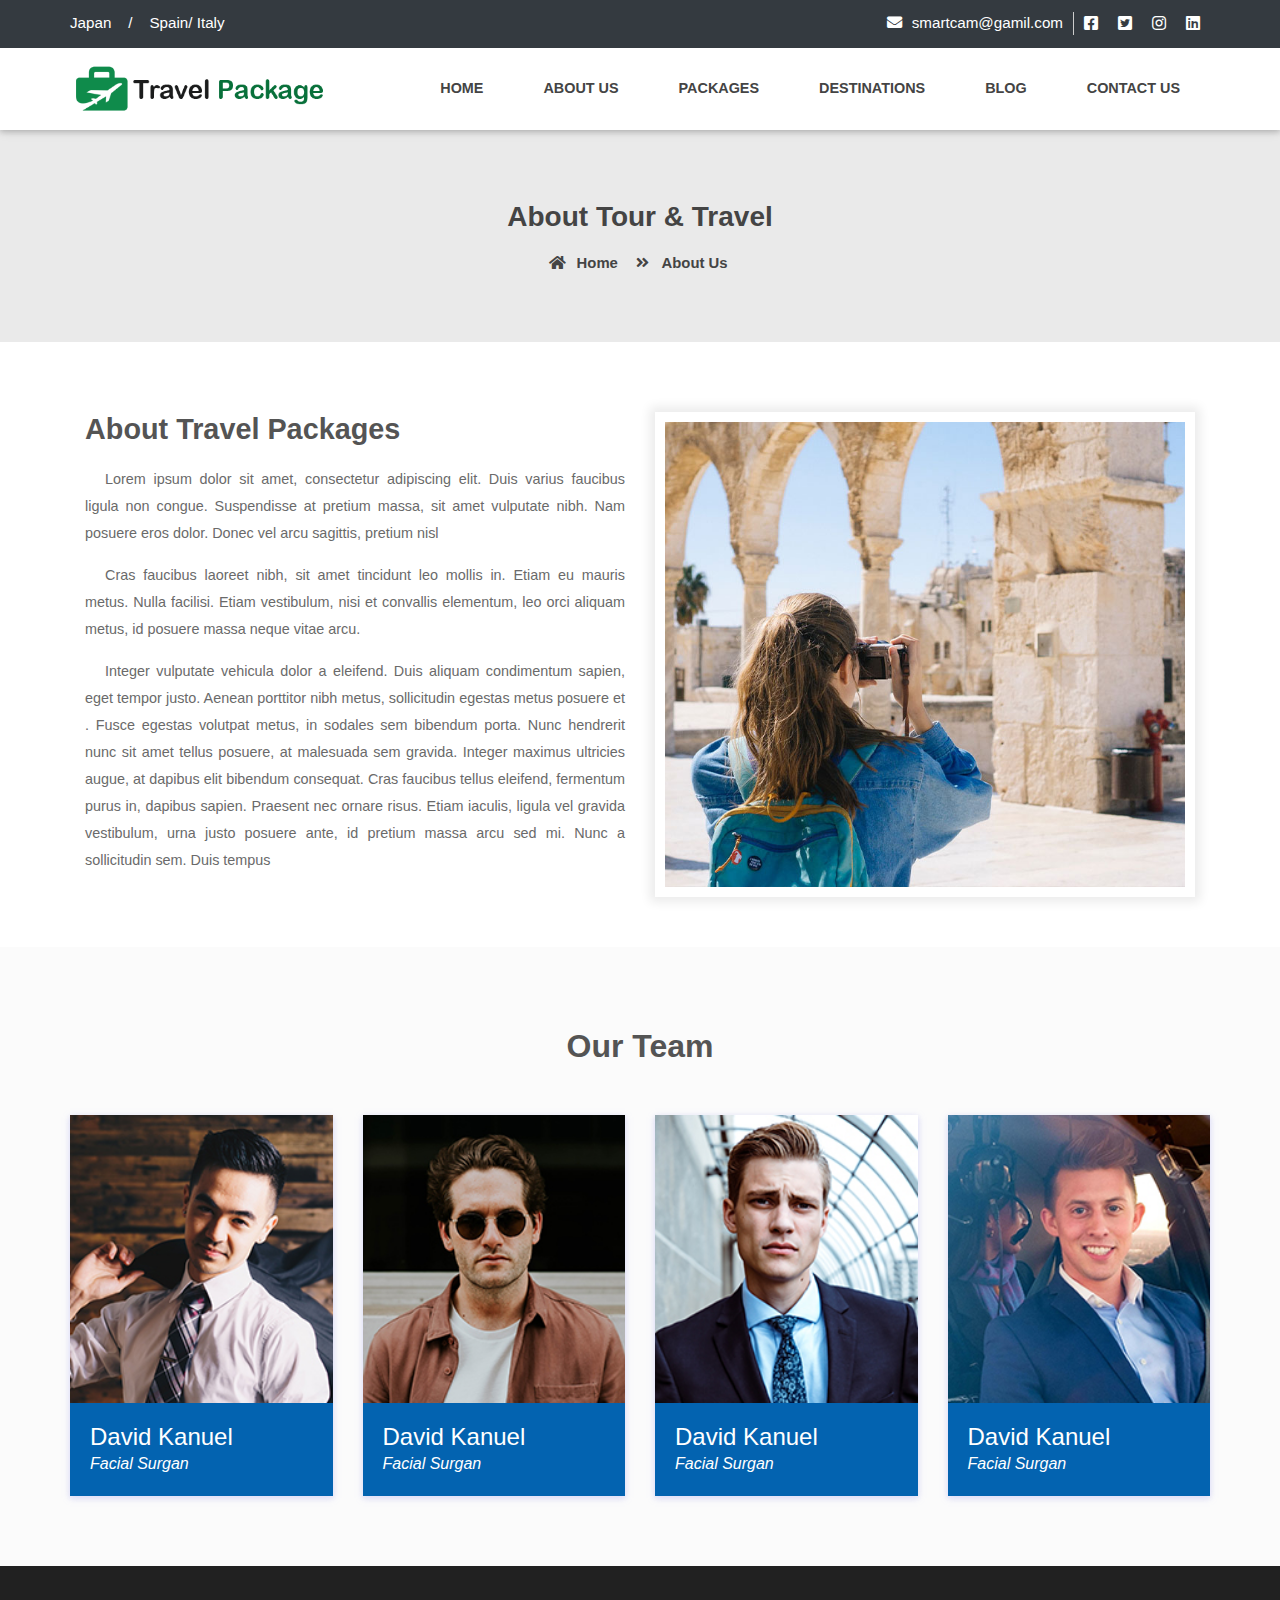
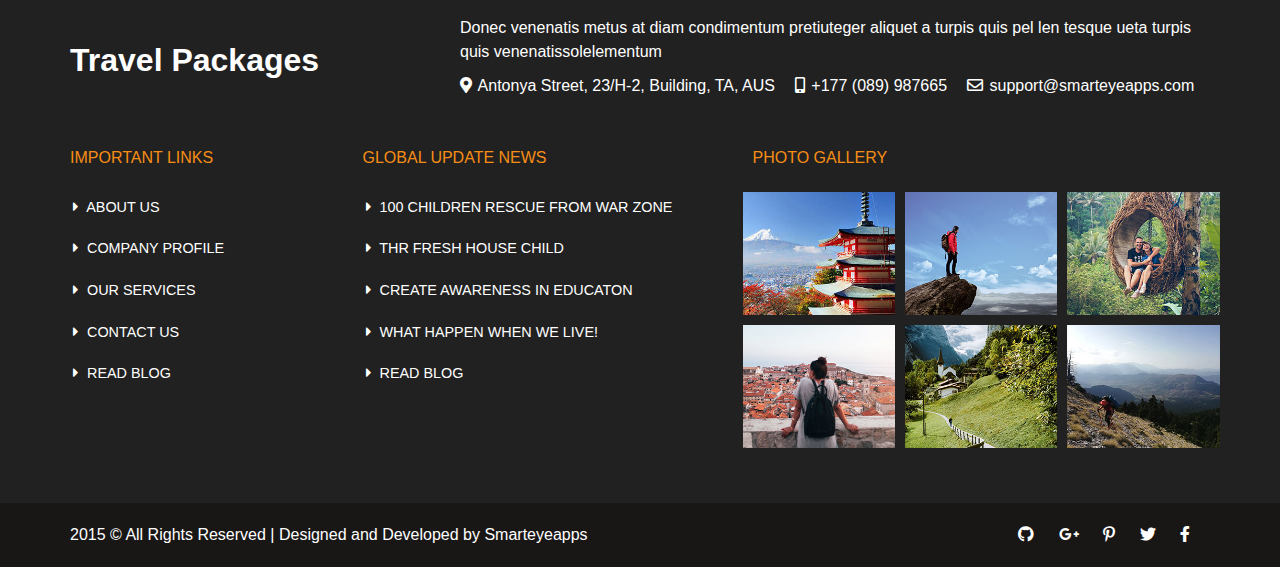
<file: about_us.html>
<!doctype html>
<html lang="en">

<head>
    <meta charset="utf-8">
    <meta name="viewport" content="width=device-width, initial-scale=1, shrink-to-fit=no">
    <title>Free Tour Package Website Tempalte | Smarteyeapps.com</title>
    <link rel="shortcut icon" href="assets/images/fav.png" type="image/x-icon">
   <link href="https://fonts.googleapis.com/css2?family=Ubuntu:wght@400;500&display=swap" rel="stylesheet">
    <link rel="shortcut icon" href="assets/images/fav.jpg">
    <link rel="stylesheet" href="assets/css/bootstrap.min.css">
    <link rel="stylesheet" href="assets/css/all.min.css">
    <link rel="stylesheet" href="assets/css/animate.css">
    <link rel="stylesheet" href="assets/plugins/slider/css/owl.carousel.min.css">
    <link rel="stylesheet" href="assets/plugins/slider/css/owl.theme.default.css">
    <link rel="stylesheet" type="text/css" href="assets/css/style.css" />
</head>

<body>
  
    <!----- ############# Header ################ ----->
    
   <header class="container-fluid">
       <div class="header-top">
            <div class="container">
              <div class="row">
                <div class="col-sm-4 d-none d-sm-block contacthd">
                  <p><a href="">Japan</a> &nbsp;&nbsp; <span>/</span> &nbsp;&nbsp; <a href="">Spain</a><span>/</span> <a href="">Italy</a></p>
                </div>
                <div class="col-sm-8">

                  <ul class="social-login">
                    <li>
                      <i class="fab fa-facebook-square"></i>
                    </li>
                    <li>
                      <i class="fab fa-twitter-square"></i>
                    </li>
                    <li>
                      <i class="fab fa-instagram"></i>
                    </li>
                    <li>
                      <i class="fab fa-linkedin"></i>
                    </li>
                  </ul>

                  <ul class="email">
                    <li><i class="fa fa-envelope"></i>smartcam@gamil.com</li>
                  </ul>
                </div>
              </div>
            </div>

       </div>
       <div id="menu-jk" class="header-bottom">
            <div class="container">
                <div class="row">
                    <div class="logo col-md-3">
                        <img src="assets/images/logo.png" alt="">
                        <a data-toggle="collapse" data-target="#menu" href="#menu"><i class="fas d-block d-md-none small-menu fa-bars"></i></a>
                    </div>
                    <div id="menu" class="navs d-none d-md-block col-md-9">
                        <ul>
                            <li><a href="index.html">Home</a></li>
                            <li><a href="about_us.html">About Us</a></li>
                            <li><a href="packages.html">Packages</a></li>
                            <li><a href="product.html">Destinations</a></li>
                            <li><a href="blog.html">Blog</a></li>
                            <li><a href="contact_us.html">Contact Us</a></li>
                        </ul>
                    </div>
                </div>
            </div>
        </div>
  </header>
   
   <!--  ************************* Page Title Starts Here ************************** -->
<div class="page-nav no-margin row">
    <div class="container">
        <div class="row">
            <h2>About Tour & Travel</h2>
            <ul>
                <li> <a href="#"><i class="fas fa-home"></i> Home</a></li>
                <li><i class="fas fa-angle-double-right"></i> About Us</li>
            </ul>
        </div>
    </div>
</div>
     
      
  <!--  ************************* About Us Starts Here ************************** -->    
       
<div class="about-us container-fluid">
    <div class="container">

        <div class="row natur-row no-margin w-100">
            <div class="text-part col-md-6">
                <h2>About Travel Packages</h2>
                <p>Lorem ipsum dolor sit amet, consectetur adipiscing elit. Duis varius faucibus
                    ligula non congue. Suspendisse at pretium massa, sit amet
                    vulputate nibh. Nam posuere eros dolor. Donec vel arcu sagittis, pretium nisl </p>
                <p> Cras faucibus laoreet nibh, sit amet tincidunt leo mollis in. Etiam eu mauris metus.
                    Nulla facilisi. Etiam vestibulum,
                    nisi et convallis elementum, leo orci aliquam metus, id posuere massa neque vitae
                    arcu.</p>

                <p>Integer vulputate vehicula dolor a eleifend. Duis aliquam condimentum sapien,
                    eget tempor justo. Aenean porttitor nibh metus, sollicitudin egestas metus posuere et
                    . Fusce egestas volutpat metus, in sodales sem bibendum porta. Nunc hendrerit nunc sit
                    amet tellus posuere, at malesuada sem gravida. Integer maximus ultricies augue, at
                    dapibus elit bibendum consequat. Cras faucibus tellus eleifend, fermentum purus in,
                    dapibus sapien. Praesent nec ornare risus. Etiam iaculis, ligula vel gravida
                    vestibulum, urna justo posuere ante,
                    id pretium massa arcu sed mi. Nunc a sollicitudin sem. Duis tempus </p>
            </div>
            <div class="image-part col-md-6">
                <img src="assets/images/about.jpg" alt="">
            </div>
        </div>
    </div>
    </div> 
       

    <!-- ################# Our Team Starts Here#######################--->
    <section class="our-team">
        <div class="container">
            <div class="session-title row">
                <h2>Our Team</h2>
               
            </div>
            <div class="row team-row">
                <div class="col-md-3 col-sm-6">
                    <div class="single-usr">
                        <img src="assets/images/team/team-memb1.jpg" alt="">
                        <div class="det-o">
                            <h4>David Kanuel</h4>
                            <i>Facial Surgan</i>
                        </div>
                    </div>
                </div>
                <div class="col-md-3 col-sm-6">
                    <div class="single-usr">
                        <img src="assets/images/team/team-memb2.jpg" alt="">
                        <div class="det-o">
                            <h4>David Kanuel</h4>
                            <i>Facial Surgan</i>
                        </div>
                    </div>
                </div>
                <div class="col-md-3 col-sm-6">
                    <div class="single-usr">
                        <img src="assets/images/team/team-memb3.jpg" alt="">
                        <div class="det-o">
                            <h4>David Kanuel</h4>
                            <i>Facial Surgan</i>
                        </div>
                    </div>
                </div>
                <div class="col-md-3 col-sm-6">
                    <div class="single-usr">
                        <img src="assets/images/team/team-memb4.jpg" alt="">
                        <div class="det-o">
                            <h4>David Kanuel</h4>
                            <i>Facial Surgan</i>
                        </div>
                    </div>
                </div>
            </div>
        </div>


    </section>
    

    <!-- ######## Footer Start Here ####### -->   
    
        <footer class="container-fluid footer-cont">
        <div class="container">
            <div class="footer-top row">
                <div class="col-md-4 foot-logo">
                    <h2>Travel Packages</h2>
                </div>
                <div class="col-md-8 foot-addr">
                    <p>Donec venenatis metus at diam condimentum pretiuteger aliquet a turpis quis pel len tesque ueta turpis quis venenatissolelementum</p>
                    <ul>
                        <li class="pl-0"><i class="fas fa-map-marker-alt"></i> Antonya Street, 23/H-2, Building, TA, AUS </li>
                        <li><i class="fas fa-mobile-alt"></i> +177 (089) 987665  </li>
                        <li><i class="far fa-envelope"></i> support@smarteyeapps.com </li>
                    </ul>
                </div>
            </div>
            <div class="foot-botom row">
                <div class="col-md-3">
                    <div class="fotter-coo">
                        <h5>IMPORTANT LINKS</h5>
                        <ul>
                            <li><i class="fas fa-caret-right"></i> ABOUT US</li>
                            <li><i class="fas fa-caret-right"></i> COMPANY PROFILE</li>
                            <li><i class="fas fa-caret-right"></i> OUR SERVICES</li>
                            <li><i class="fas fa-caret-right"></i> CONTACT US</li>
                            <li><i class="fas fa-caret-right"></i> READ BLOG</li>
                        </ul>
                    </div>
                    
                </div>
                 <div class="col-md-4">
                    <div class="fotter-coo">
                        <h5>GLOBAL UPDATE NEWS</h5>
                        <ul>
                            <li><i class="fas fa-caret-right"></i> 100 CHILDREN RESCUE FROM WAR ZONE</li>
                            <li><i class="fas fa-caret-right"></i> THR FRESH HOUSE CHILD</li>
                            <li><i class="fas fa-caret-right"></i> CREATE AWARENESS IN EDUCATON</li>
                            <li><i class="fas fa-caret-right"></i> WHAT HAPPEN WHEN WE LIVE!</li>
                            <li><i class="fas fa-caret-right"></i> READ BLOG</li>
                        </ul>
                    </div>
                    
                </div>
                <div class="col-md-5">
                    <div class="fotter-coo">
                        <h5>PHOTO GALLERY</h5>
                        <div class="gallery-row row">
                            <div class="col-md-4 col-6 gall-col">
                                <img src="assets/images/blog/blog1.jpg" alt="">
                            </div>
                            <div class="col-md-4 col-6 gall-col">
                                <img src="assets/images/blog/blog2.jpg" alt="">
                            </div>
                            <div class="col-md-4 col-6 gall-col">
                                <img src="assets/images/blog/blog3.jpg" alt="">
                            </div>
                            <div class="col-md-4 col-6 gall-col">
                                <img src="assets/images/blog/blog4.jpg" alt="">
                            </div>
                            <div class="col-md-4 col-6 gall-col">
                                <img src="assets/images/blog/blog5.jpg" alt="">
                            </div>
                            <div class="col-md-4 col-6 gall-col">
                                <img src="assets/images/blog/blog6.jpg" alt="">
                            </div>
                        </div>
                    </div>
                    
                </div>
            </div>
        </div>
    </footer>

     <div class="copy">
        <div class="container">
            <a href="https://www.smarteyeapps.com/">2015 &copy; All Rights Reserved | Designed and Developed by Smarteyeapps</a>

            <span>
                <a><i class="fab fa-github"></i></a>
                <a><i class="fab fa-google-plus-g"></i></a>
                <a><i class="fab fa-pinterest-p"></i></a>
                <a><i class="fab fa-twitter"></i></a>
                <a><i class="fab fa-facebook-f"></i></a>
        </span>
        </div>

    </div>                 
    
    
</body>

<script src="assets/js/jquery-3.2.1.min.js"></script>
<script src="assets/js/popper.min.js"></script>
<script src="assets/js/bootstrap.min.js"></script>
<script src="assets/plugins/scroll-fixed/jquery-scrolltofixed-min.js"></script>
<script src="assets/plugins/slider/js/owl.carousel.min.js"></script>
<script src="assets/js/script.js"></script>

</html>
</file>
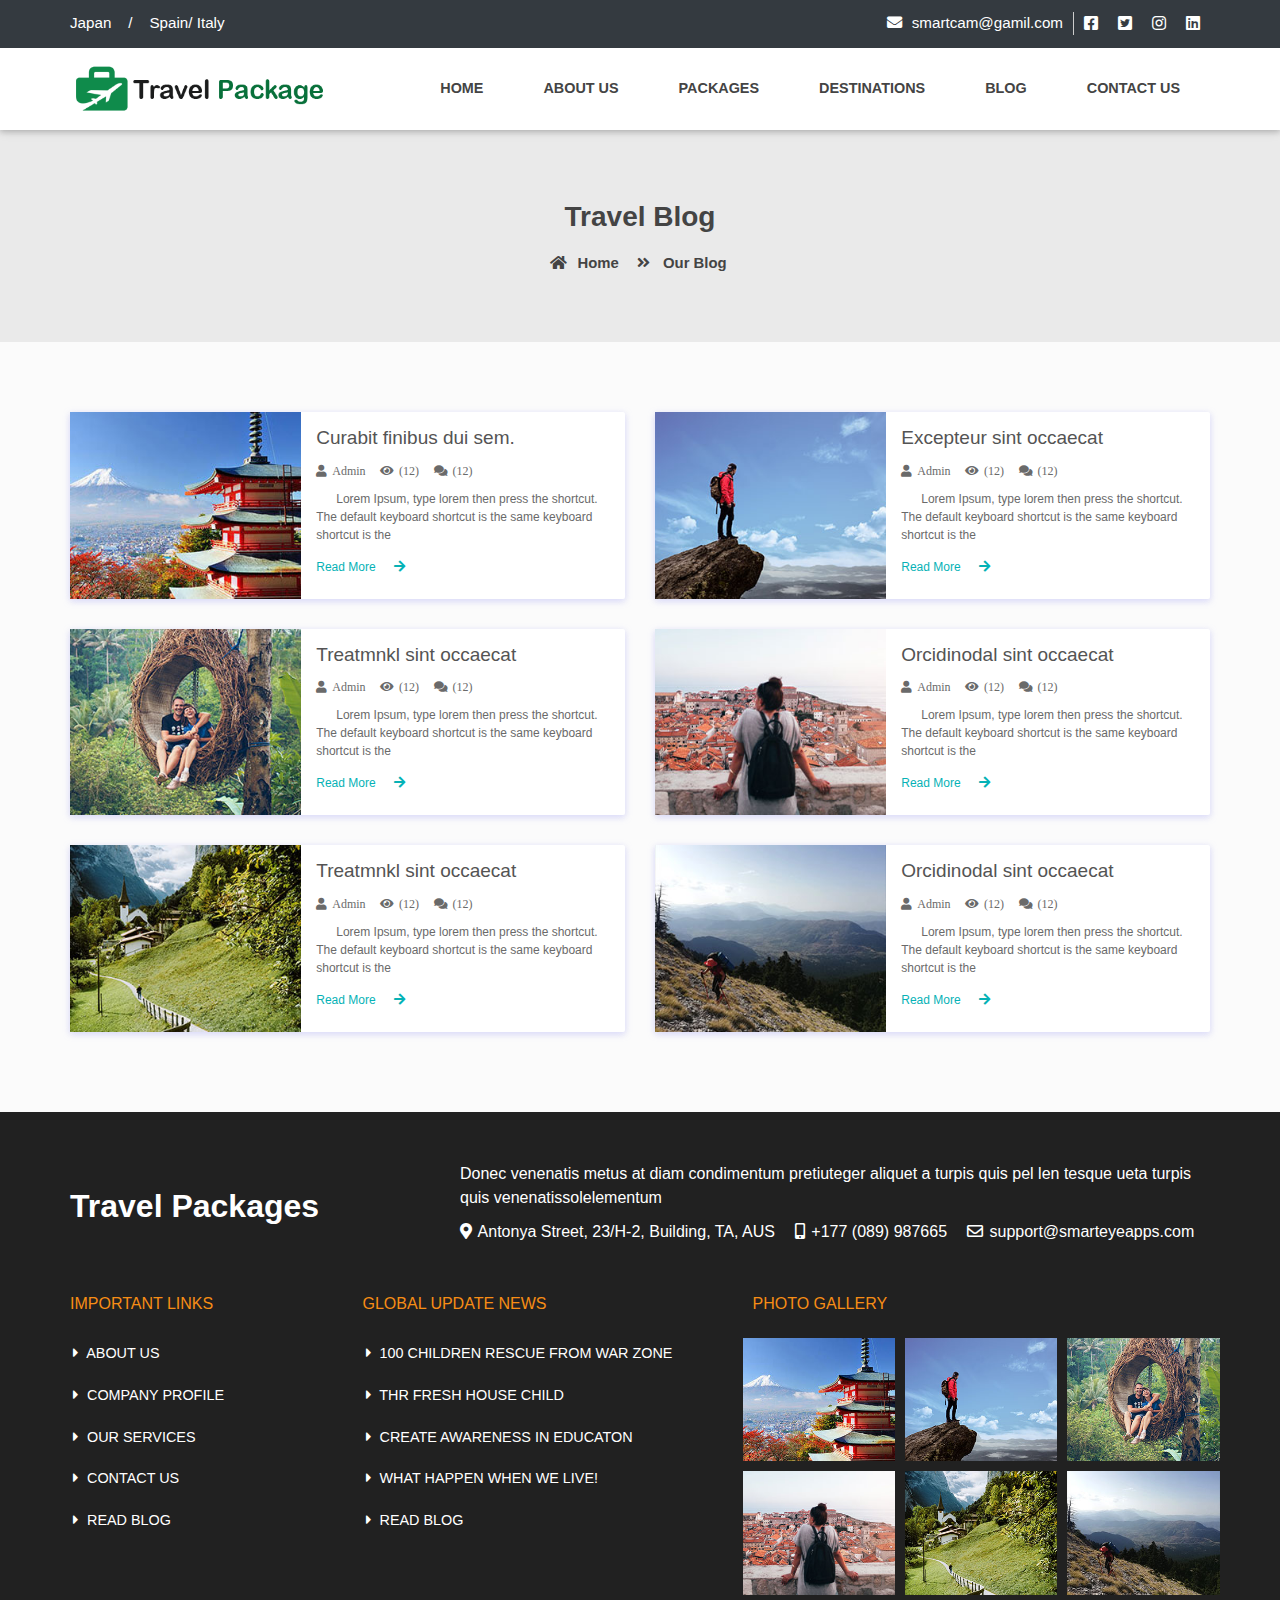
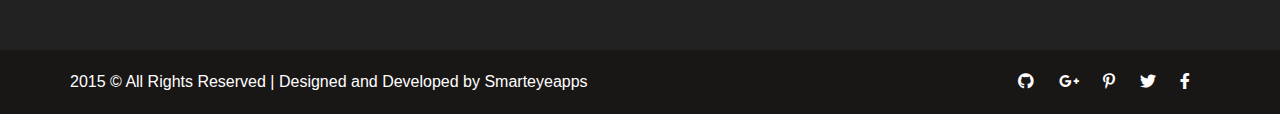
<file: blog.html>
<!doctype html>
<html lang="en">

<head>
    <meta charset="utf-8">
    <meta name="viewport" content="width=device-width, initial-scale=1, shrink-to-fit=no">
    <title>Free Tour Package Website Tempalte | Smarteyeapps.com</title>
    <link rel="shortcut icon" href="assets/images/fav.png" type="image/x-icon">
   <link href="https://fonts.googleapis.com/css2?family=Ubuntu:wght@400;500&display=swap" rel="stylesheet">
    <link rel="shortcut icon" href="assets/images/fav.jpg">
    <link rel="stylesheet" href="assets/css/bootstrap.min.css">
    <link rel="stylesheet" href="assets/css/all.min.css">
    <link rel="stylesheet" href="assets/css/animate.css">
    <link rel="stylesheet" href="assets/plugins/slider/css/owl.carousel.min.css">
    <link rel="stylesheet" href="assets/plugins/slider/css/owl.theme.default.css">
    <link rel="stylesheet" type="text/css" href="assets/css/style.css" />
</head>

<body>
  
    <!----- ############# Header ################ ----->
    
   <header class="container-fluid">
       <div class="header-top">
            <div class="container">
              <div class="row">
                <div class="col-sm-4 d-none d-sm-block contacthd">
                  <p><a href="">Japan</a> &nbsp;&nbsp; <span>/</span> &nbsp;&nbsp; <a href="">Spain</a><span>/</span> <a href="">Italy</a></p>
                </div>
                <div class="col-sm-8">

                  <ul class="social-login">
                    <li>
                      <i class="fab fa-facebook-square"></i>
                    </li>
                    <li>
                      <i class="fab fa-twitter-square"></i>
                    </li>
                    <li>
                      <i class="fab fa-instagram"></i>
                    </li>
                    <li>
                      <i class="fab fa-linkedin"></i>
                    </li>
                  </ul>

                  <ul class="email">
                    <li><i class="fa fa-envelope"></i>smartcam@gamil.com</li>
                  </ul>
                </div>
              </div>
            </div>

       </div>
       <div id="menu-jk" class="header-bottom">
            <div class="container">
                <div class="row">
                    <div class="logo col-md-3">
                        <img src="assets/images/logo.png" alt="">
                        <a data-toggle="collapse" data-target="#menu" href="#menu"><i class="fas d-block d-md-none small-menu fa-bars"></i></a>
                    </div>
                    <div id="menu" class="navs d-none d-md-block col-md-9">
                        <ul>
                            <li><a href="index.html">Home</a></li>
                            <li><a href="about_us.html">About Us</a></li>
                            <li><a href="packages.html">Packages</a></li>
                            <li><a href="destination.html">Destinations</a></li>
                            <li><a href="blog.html">Blog</a></li>
                            <li><a href="contact_us.html">Contact Us</a></li>
                        </ul>
                    </div>
                </div>
            </div>
        </div>
  </header>
   
       <!--  ************************* Page Title Starts Here ************************** -->
    <div class="page-nav no-margin row">
        <div class="container">
            <div class="row">
                <h2>Travel Blog</h2>
                <ul>
                    <li> <a href="#"><i class="fas fa-home"></i> Home</a></li>
                    <li><i class="fas fa-angle-double-right"></i> Our Blog</li>
                </ul>
            </div>
        </div>
    </div>

    
     
    <!--  ************************* Blog Starts Here ************************** -->
    <div class="blog">

        <div class="container">
            
            <div class="row blog-row">
                <div class="col-md-6 col-sm-12">
                    <div class="blog-singe no-margin row">
                        <div class="col-sm-5 blog-img-tab">
                            <img src="assets/images/blog/blog1.jpg" alt="">
                        </div>
                        <div class="col-sm-7 blog-content-tab">
                            <h2>Curabit finibus dui sem.</h2>
                            <p><i class="fas fa-user"><small>Admin</small></i>  <i class="fas fa-eye"><small>(12)</small></i>  <i class="fas fa-comments"><small>(12)</small></i></p>
                            <p class="blog-desic">Lorem Ipsum, type lorem then press the shortcut. The default keyboard shortcut is the same keyboard shortcut is the </p>
                            <a href="blog_single.html">Read More <i class="fas fa-arrow-right"></i></a>
                        </div>
                    </div>
                </div>
                <div class="col-md-6 col-sm-12">
                    <div class="blog-singe no-margin row">
                        <div class="col-sm-5 blog-img-tab">
                            <img src="assets/images/blog/blog2.jpg" alt="">
                        </div>
                        <div class="col-sm-7 blog-content-tab">
                            <h2>Excepteur sint occaecat</h2>
                            <p><i class="fas fa-user"><small>Admin</small></i>  <i class="fas fa-eye"><small>(12)</small></i>  <i class="fas fa-comments"><small>(12)</small></i></p>
                            <p class="blog-desic">Lorem Ipsum, type lorem then press the shortcut. The default keyboard shortcut is the same keyboard shortcut is the </p>
                            <a href="blog_single.html">Read More <i class="fas fa-arrow-right"></i></a>
                        </div>
                    </div>
                </div>
                <div class="col-md-6 col-sm-12">
                    <div class="blog-singe no-margin row">
                        <div class="col-sm-5 blog-img-tab">
                            <img src="assets/images/blog/blog3.jpg" alt="">
                        </div>
                        <div class="col-sm-7 blog-content-tab">
                            <h2>Treatmnkl sint occaecat</h2>
                            <p><i class="fas fa-user"><small>Admin</small></i>  <i class="fas fa-eye"><small>(12)</small></i>  <i class="fas fa-comments"><small>(12)</small></i></p>
                            <p class="blog-desic">Lorem Ipsum, type lorem then press the shortcut. The default keyboard shortcut is the same keyboard shortcut is the </p>
                            <a href="blog_single.html">Read More <i class="fas fa-arrow-right"></i></a>
                        </div>
                    </div>
                </div>
                <div class="col-md-6 col-sm-12">
                    <div class="blog-singe no-margin row">
                        <div class="col-sm-5 blog-img-tab">
                            <img src="assets/images/blog/blog4.jpg" alt="">
                        </div>
                        <div class="col-sm-7 blog-content-tab">
                            <h2>Orcidinodal sint occaecat</h2>
                            <p><i class="fas fa-user"><small>Admin</small></i>  <i class="fas fa-eye"><small>(12)</small></i>  <i class="fas fa-comments"><small>(12)</small></i></p>
                            <p class="blog-desic">Lorem Ipsum, type lorem then press the shortcut. The default keyboard shortcut is the same keyboard shortcut is the </p>
                            <a href="blog_single.html">Read More <i class="fas fa-arrow-right"></i></a>
                        </div>
                    </div>
                </div>
                <div class="col-md-6 col-sm-12">
                    <div class="blog-singe no-margin row">
                        <div class="col-sm-5 blog-img-tab">
                            <img src="assets/images/blog/blog5.jpg" alt="">
                        </div>
                        <div class="col-sm-7 blog-content-tab">
                            <h2>Treatmnkl sint occaecat</h2>
                            <p><i class="fas fa-user"><small>Admin</small></i>  <i class="fas fa-eye"><small>(12)</small></i>  <i class="fas fa-comments"><small>(12)</small></i></p>
                            <p class="blog-desic">Lorem Ipsum, type lorem then press the shortcut. The default keyboard shortcut is the same keyboard shortcut is the </p>
                            <a href="blog_single.html">Read More <i class="fas fa-arrow-right"></i></a>
                        </div>
                    </div>
                </div>
                <div class="col-md-6 col-sm-12">
                    <div class="blog-singe no-margin row">
                        <div class="col-sm-5 blog-img-tab">
                            <img src="assets/images/blog/blog6.jpg" alt="">
                        </div>
                        <div class="col-sm-7 blog-content-tab">
                            <h2>Orcidinodal sint occaecat</h2>
                            <p><i class="fas fa-user"><small>Admin</small></i>  <i class="fas fa-eye"><small>(12)</small></i>  <i class="fas fa-comments"><small>(12)</small></i></p>
                            <p class="blog-desic">Lorem Ipsum, type lorem then press the shortcut. The default keyboard shortcut is the same keyboard shortcut is the </p>
                            <a href="blog_single.html">Read More <i class="fas fa-arrow-right"></i></a>
                        </div>
                    </div>
                </div>


            </div>
        </div>
    </div>
  
    

    <!-- ######## Footer Start Here ####### -->   
    
        <footer class="container-fluid footer-cont">
        <div class="container">
            <div class="footer-top row">
                <div class="col-md-4 foot-logo">
                    <h2>Travel Packages</h2>
                </div>
                <div class="col-md-8 foot-addr">
                    <p>Donec venenatis metus at diam condimentum pretiuteger aliquet a turpis quis pel len tesque ueta turpis quis venenatissolelementum</p>
                    <ul>
                        <li class="pl-0"><i class="fas fa-map-marker-alt"></i> Antonya Street, 23/H-2, Building, TA, AUS </li>
                        <li><i class="fas fa-mobile-alt"></i> +177 (089) 987665  </li>
                        <li><i class="far fa-envelope"></i> support@smarteyeapps.com </li>
                    </ul>
                </div>
            </div>
            <div class="foot-botom row">
                <div class="col-md-3">
                    <div class="fotter-coo">
                        <h5>IMPORTANT LINKS</h5>
                        <ul>
                            <li><i class="fas fa-caret-right"></i> ABOUT US</li>
                            <li><i class="fas fa-caret-right"></i> COMPANY PROFILE</li>
                            <li><i class="fas fa-caret-right"></i> OUR SERVICES</li>
                            <li><i class="fas fa-caret-right"></i> CONTACT US</li>
                            <li><i class="fas fa-caret-right"></i> READ BLOG</li>
                        </ul>
                    </div>
                    
                </div>
                 <div class="col-md-4">
                    <div class="fotter-coo">
                        <h5>GLOBAL UPDATE NEWS</h5>
                        <ul>
                            <li><i class="fas fa-caret-right"></i> 100 CHILDREN RESCUE FROM WAR ZONE</li>
                            <li><i class="fas fa-caret-right"></i> THR FRESH HOUSE CHILD</li>
                            <li><i class="fas fa-caret-right"></i> CREATE AWARENESS IN EDUCATON</li>
                            <li><i class="fas fa-caret-right"></i> WHAT HAPPEN WHEN WE LIVE!</li>
                            <li><i class="fas fa-caret-right"></i> READ BLOG</li>
                        </ul>
                    </div>
                    
                </div>
                <div class="col-md-5">
                    <div class="fotter-coo">
                        <h5>PHOTO GALLERY</h5>
                        <div class="gallery-row row">
                            <div class="col-md-4 col-6 gall-col">
                                <img src="assets/images/blog/blog1.jpg" alt="">
                            </div>
                            <div class="col-md-4 col-6 gall-col">
                                <img src="assets/images/blog/blog2.jpg" alt="">
                            </div>
                            <div class="col-md-4 col-6 gall-col">
                                <img src="assets/images/blog/blog3.jpg" alt="">
                            </div>
                            <div class="col-md-4 col-6 gall-col">
                                <img src="assets/images/blog/blog4.jpg" alt="">
                            </div>
                            <div class="col-md-4 col-6 gall-col">
                                <img src="assets/images/blog/blog5.jpg" alt="">
                            </div>
                            <div class="col-md-4 col-6 gall-col">
                                <img src="assets/images/blog/blog6.jpg" alt="">
                            </div>
                        </div>
                    </div>
                    
                </div>
            </div>
        </div>
    </footer>

     <div class="copy">
        <div class="container">
            <a href="https://www.smarteyeapps.com/">2015 &copy; All Rights Reserved | Designed and Developed by Smarteyeapps</a>

            <span>
                <a><i class="fab fa-github"></i></a>
                <a><i class="fab fa-google-plus-g"></i></a>
                <a><i class="fab fa-pinterest-p"></i></a>
                <a><i class="fab fa-twitter"></i></a>
                <a><i class="fab fa-facebook-f"></i></a>
        </span>
        </div>

    </div>                 
    
    
</body>

<script src="assets/js/jquery-3.2.1.min.js"></script>
<script src="assets/js/popper.min.js"></script>
<script src="assets/js/bootstrap.min.js"></script>
<script src="assets/plugins/scroll-fixed/jquery-scrolltofixed-min.js"></script>
<script src="assets/plugins/slider/js/owl.carousel.min.js"></script>
<script src="assets/js/script.js"></script>

</html>
</file>
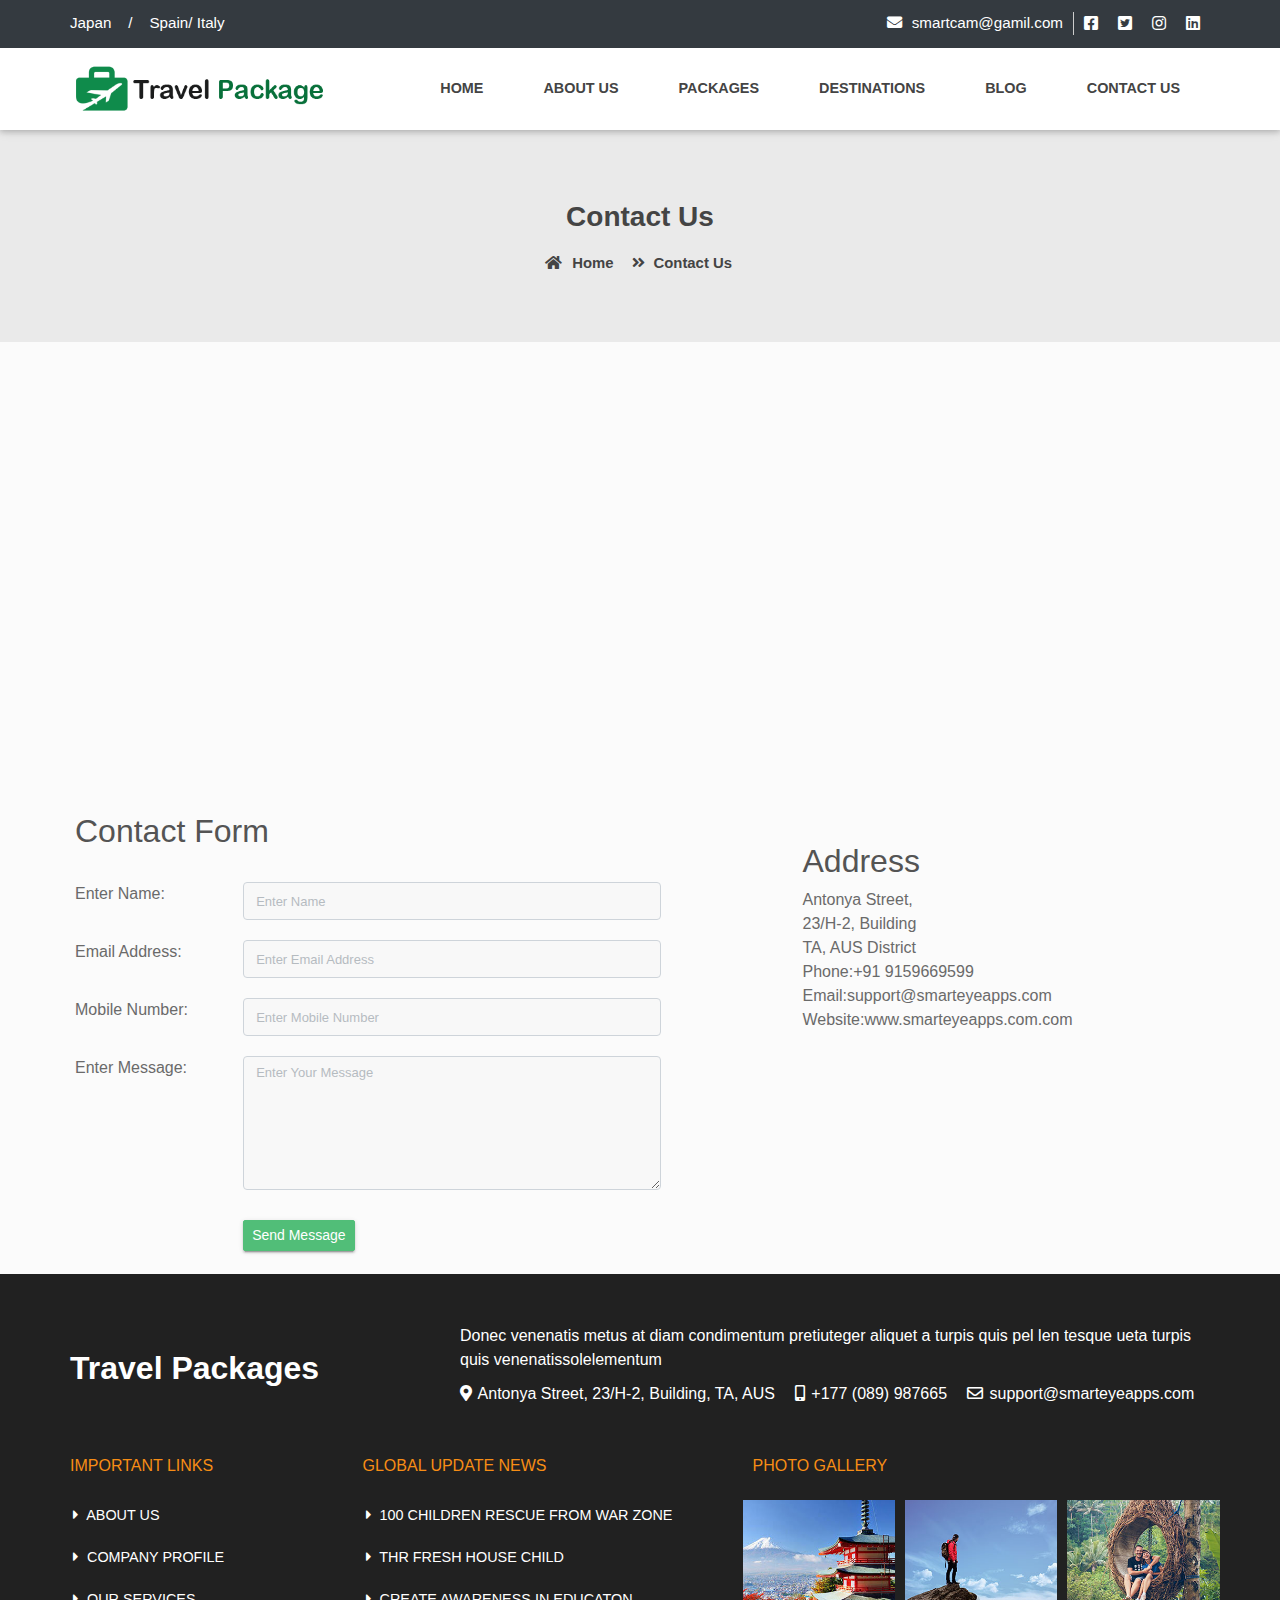
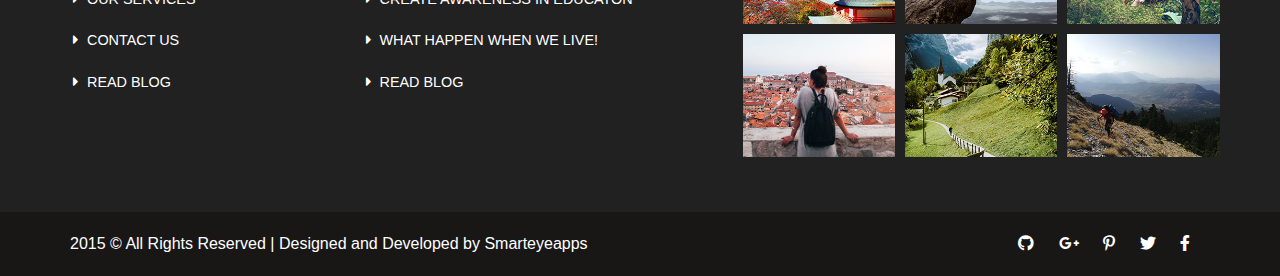
<file: contact_us.html>
<!doctype html>
<html lang="en">

<head>
    <meta charset="utf-8">
    <meta name="viewport" content="width=device-width, initial-scale=1, shrink-to-fit=no">
    <title>Free Tour Package Website Tempalte | Smarteyeapps.com</title>
    <link rel="shortcut icon" href="assets/images/fav.png" type="image/x-icon">
   <link href="https://fonts.googleapis.com/css2?family=Ubuntu:wght@400;500&display=swap" rel="stylesheet">
    <link rel="shortcut icon" href="assets/images/fav.jpg">
    <link rel="stylesheet" href="assets/css/bootstrap.min.css">
    <link rel="stylesheet" href="assets/css/all.min.css">
    <link rel="stylesheet" href="assets/css/animate.css">
    <link rel="stylesheet" href="assets/plugins/slider/css/owl.carousel.min.css">
    <link rel="stylesheet" href="assets/plugins/slider/css/owl.theme.default.css">
    <link rel="stylesheet" type="text/css" href="assets/css/style.css" />
</head>

<body>
  
    <!----- ############# Header ################ ----->
    
   <header class="container-fluid">
       <div class="header-top">
            <div class="container">
              <div class="row">
                <div class="col-sm-4 d-none d-sm-block contacthd">
                  <p><a href="">Japan</a> &nbsp;&nbsp; <span>/</span> &nbsp;&nbsp; <a href="">Spain</a><span>/</span> <a href="">Italy</a></p>
                </div>
                <div class="col-sm-8">

                  <ul class="social-login">
                    <li>
                      <i class="fab fa-facebook-square"></i>
                    </li>
                    <li>
                      <i class="fab fa-twitter-square"></i>
                    </li>
                    <li>
                      <i class="fab fa-instagram"></i>
                    </li>
                    <li>
                      <i class="fab fa-linkedin"></i>
                    </li>
                  </ul>

                  <ul class="email">
                    <li><i class="fa fa-envelope"></i>smartcam@gamil.com</li>
                  </ul>
                </div>
              </div>
            </div>

       </div>
       <div id="menu-jk" class="header-bottom">
            <div class="container">
                <div class="row">
                    <div class="logo col-md-3">
                        <img src="assets/images/logo.png" alt="">
                        <a data-toggle="collapse" data-target="#menu" href="#menu"><i class="fas d-block d-md-none small-menu fa-bars"></i></a>
                    </div>
                    <div id="menu" class="navs d-none d-md-block col-md-9">
                        <ul>
                            <li><a href="index.html">Home</a></li>
                            <li><a href="about_us.html">About Us</a></li>
                            <li><a href="packages.html">Packages</a></li>
                            <li><a href="destination.html">Destinations</a></li>
                            <li><a href="blog.html">Blog</a></li>
                            <li><a href="contact_us.html">Contact Us</a></li>
                        </ul>
                    </div>
                </div>
            </div>
        </div>
  </header>
   
       <!--  ************************* Page Title Starts Here ************************** -->
    <div class="page-nav no-margin row">
        <div class="container">
            <div class="row">
                <h2>Contact Us</h2>
                <ul>
                    <li> <a href="#"><i class="fas fa-home"></i> Home</a></li>
                    <li><i class="fas fa-angle-double-right"></i>Contact Us</li>
                </ul>
            </div>
        </div>
    </div>

    
      <!--  ************************* Contact Us Starts Here ************************** -->


    <div style="margin-top:0px;" class="row no-margin">

        <iframe style="width:100%" src="https://www.google.com/maps/embed?pb=!1m14!1m12!1m3!1d249759.19784092825!2d79.10145254589841!3d12.009924873581818!2m3!1f0!2f0!3f0!3m2!1i1024!2i768!4f13.1!5e0!3m2!1sen!2sin!4v1448883859107"  height="450" frameborder="0" style="border:0" allowfullscreen></iframe>


    </div>

    <div class="row contact-rooo no-margin">
        <div class="container">
            <div class="row">


                <div style="padding:20px" class="col-sm-7">
                    <h2 >Contact Form</h2> <br>
                    <div class="row cont-row">
                        <div  class="col-sm-3"><label>Enter Name </label><span>:</span></div>
                        <div class="col-sm-8"><input type="text" placeholder="Enter Name" name="name" class="form-control input-sm"  ></div>
                    </div>
                    <div  class="row cont-row">
                        <div  class="col-sm-3"><label>Email Address </label><span>:</span></div>
                        <div class="col-sm-8"><input type="text" name="name" placeholder="Enter Email Address" class="form-control input-sm"  ></div>
                    </div>
                    <div  class="row cont-row">
                        <div  class="col-sm-3"><label>Mobile Number</label><span>:</span></div>
                        <div class="col-sm-8"><input type="text" name="name" placeholder="Enter Mobile Number" class="form-control input-sm"  ></div>
                    </div>
                    <div  class="row cont-row">
                        <div  class="col-sm-3"><label>Enter Message</label><span>:</span></div>
                        <div class="col-sm-8">
                            <textarea rows="5" placeholder="Enter Your Message" class="form-control input-sm"></textarea>
                        </div>
                    </div>
                    <div style="margin-top:10px;" class="row">
                        <div style="padding-top:10px;" class="col-sm-3"><label></label></div>
                        <div class="col-sm-8">
                            <button class="btn btn-success btn-sm">Send Message</button>
                        </div>
                    </div>
                </div>
                <div class="col-sm-5">

                    <div style="margin:50px" class="serv">





                        <h2 style="margin-top:10px;">Address</h2>

                       Antonya Street, <br>
                        23/H-2, Building<br>
                        TA, AUS District<br>
                        Phone:+91 9159669599<br>
                        Email:support@smarteyeapps.com<br>
                        Website:www.smarteyeapps.com.com<br>







                    </div>


                </div>

            </div>
        </div>

    </div>

     

    

    <!-- ######## Footer Start Here ####### -->   
    
        <footer class="container-fluid footer-cont">
        <div class="container">
            <div class="footer-top row">
                <div class="col-md-4 foot-logo">
                    <h2>Travel Packages</h2>
                </div>
                <div class="col-md-8 foot-addr">
                    <p>Donec venenatis metus at diam condimentum pretiuteger aliquet a turpis quis pel len tesque ueta turpis quis venenatissolelementum</p>
                    <ul>
                        <li class="pl-0"><i class="fas fa-map-marker-alt"></i> Antonya Street, 23/H-2, Building, TA, AUS </li>
                        <li><i class="fas fa-mobile-alt"></i> +177 (089) 987665  </li>
                        <li><i class="far fa-envelope"></i> support@smarteyeapps.com </li>
                    </ul>
                </div>
            </div>
            <div class="foot-botom row">
                <div class="col-md-3">
                    <div class="fotter-coo">
                        <h5>IMPORTANT LINKS</h5>
                        <ul>
                            <li><i class="fas fa-caret-right"></i> ABOUT US</li>
                            <li><i class="fas fa-caret-right"></i> COMPANY PROFILE</li>
                            <li><i class="fas fa-caret-right"></i> OUR SERVICES</li>
                            <li><i class="fas fa-caret-right"></i> CONTACT US</li>
                            <li><i class="fas fa-caret-right"></i> READ BLOG</li>
                        </ul>
                    </div>
                    
                </div>
                 <div class="col-md-4">
                    <div class="fotter-coo">
                        <h5>GLOBAL UPDATE NEWS</h5>
                        <ul>
                            <li><i class="fas fa-caret-right"></i> 100 CHILDREN RESCUE FROM WAR ZONE</li>
                            <li><i class="fas fa-caret-right"></i> THR FRESH HOUSE CHILD</li>
                            <li><i class="fas fa-caret-right"></i> CREATE AWARENESS IN EDUCATON</li>
                            <li><i class="fas fa-caret-right"></i> WHAT HAPPEN WHEN WE LIVE!</li>
                            <li><i class="fas fa-caret-right"></i> READ BLOG</li>
                        </ul>
                    </div>
                    
                </div>
                <div class="col-md-5">
                    <div class="fotter-coo">
                        <h5>PHOTO GALLERY</h5>
                        <div class="gallery-row row">
                            <div class="col-md-4 col-6 gall-col">
                                <img src="assets/images/blog/blog1.jpg" alt="">
                            </div>
                            <div class="col-md-4 col-6 gall-col">
                                <img src="assets/images/blog/blog2.jpg" alt="">
                            </div>
                            <div class="col-md-4 col-6 gall-col">
                                <img src="assets/images/blog/blog3.jpg" alt="">
                            </div>
                            <div class="col-md-4 col-6 gall-col">
                                <img src="assets/images/blog/blog4.jpg" alt="">
                            </div>
                            <div class="col-md-4 col-6 gall-col">
                                <img src="assets/images/blog/blog5.jpg" alt="">
                            </div>
                            <div class="col-md-4 col-6 gall-col">
                                <img src="assets/images/blog/blog6.jpg" alt="">
                            </div>
                        </div>
                    </div>
                    
                </div>
            </div>
        </div>
    </footer>

     <div class="copy">
        <div class="container">
            <a href="https://www.smarteyeapps.com/">2015 &copy; All Rights Reserved | Designed and Developed by Smarteyeapps</a>

            <span>
                <a><i class="fab fa-github"></i></a>
                <a><i class="fab fa-google-plus-g"></i></a>
                <a><i class="fab fa-pinterest-p"></i></a>
                <a><i class="fab fa-twitter"></i></a>
                <a><i class="fab fa-facebook-f"></i></a>
        </span>
        </div>

    </div>                 
    
    
</body>

<script src="assets/js/jquery-3.2.1.min.js"></script>
<script src="assets/js/popper.min.js"></script>
<script src="assets/js/bootstrap.min.js"></script>
<script src="assets/plugins/scroll-fixed/jquery-scrolltofixed-min.js"></script>
<script src="assets/plugins/slider/js/owl.carousel.min.js"></script>
<script src="assets/js/script.js"></script>

</html>
</file>
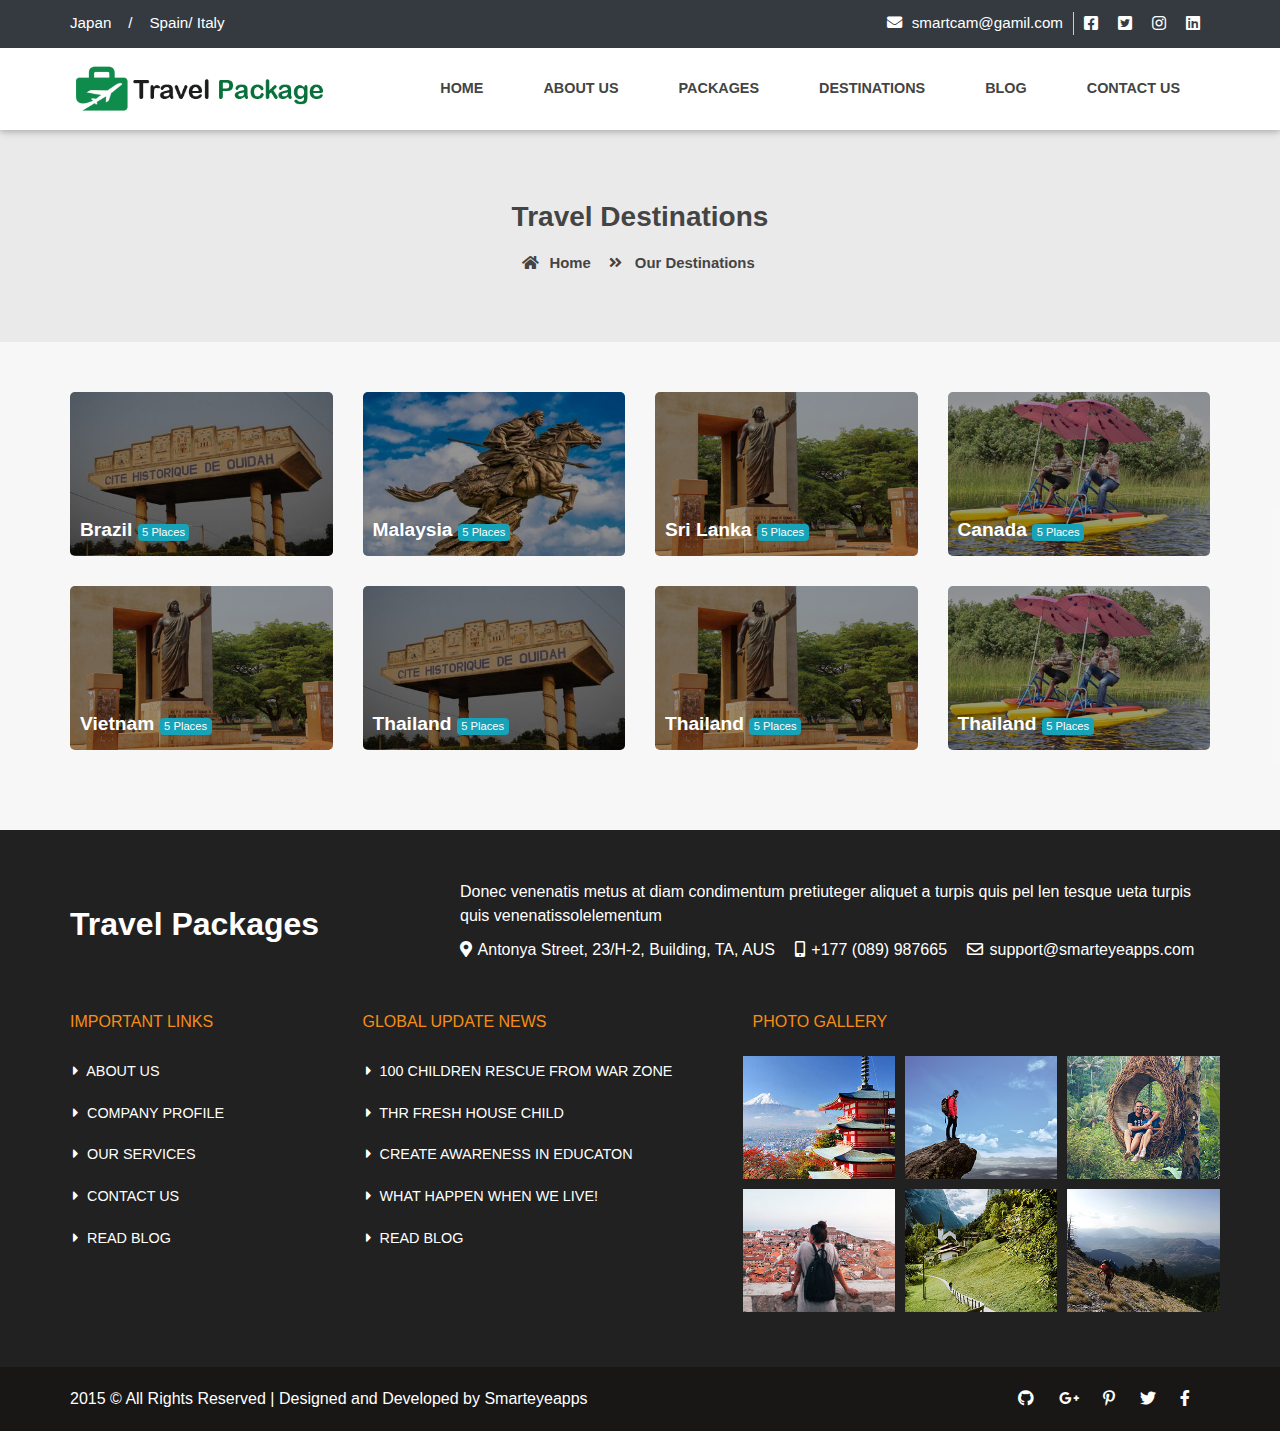
<file: destination.html>
<!doctype html>
<html lang="en">

<head>
    <meta charset="utf-8">
    <meta name="viewport" content="width=device-width, initial-scale=1, shrink-to-fit=no">
    <title>Free Tour Package Website Tempalte | Smarteyeapps.com</title>
    <link rel="shortcut icon" href="assets/images/fav.png" type="image/x-icon">
   <link href="https://fonts.googleapis.com/css2?family=Ubuntu:wght@400;500&display=swap" rel="stylesheet">
    <link rel="shortcut icon" href="assets/images/fav.jpg">
    <link rel="stylesheet" href="assets/css/bootstrap.min.css">
    <link rel="stylesheet" href="assets/css/all.min.css">
    <link rel="stylesheet" href="assets/css/animate.css">
    <link rel="stylesheet" href="assets/plugins/slider/css/owl.carousel.min.css">
    <link rel="stylesheet" href="assets/plugins/slider/css/owl.theme.default.css">
    <link rel="stylesheet" type="text/css" href="assets/css/style.css" />
</head>

<body>
  
    <!----- ############# Header ################ ----->
    
   <header class="container-fluid">
       <div class="header-top">
            <div class="container">
              <div class="row">
                <div class="col-sm-4 d-none d-sm-block contacthd">
                  <p><a href="">Japan</a> &nbsp;&nbsp; <span>/</span> &nbsp;&nbsp; <a href="">Spain</a><span>/</span> <a href="">Italy</a></p>
                </div>
                <div class="col-sm-8">

                  <ul class="social-login">
                    <li>
                      <i class="fab fa-facebook-square"></i>
                    </li>
                    <li>
                      <i class="fab fa-twitter-square"></i>
                    </li>
                    <li>
                      <i class="fab fa-instagram"></i>
                    </li>
                    <li>
                      <i class="fab fa-linkedin"></i>
                    </li>
                  </ul>

                  <ul class="email">
                    <li><i class="fa fa-envelope"></i>smartcam@gamil.com</li>
                  </ul>
                </div>
              </div>
            </div>

       </div>
       <div id="menu-jk" class="header-bottom">
            <div class="container">
                <div class="row">
                    <div class="logo col-md-3">
                        <img src="assets/images/logo.png" alt="">
                        <a data-toggle="collapse" data-target="#menu" href="#menu"><i class="fas d-block d-md-none small-menu fa-bars"></i></a>
                    </div>
                    <div id="menu" class="navs d-none d-md-block col-md-9">
                        <ul>
                            <li><a href="index.html">Home</a></li>
                            <li><a href="about_us.html">About Us</a></li>
                            <li><a href="packages.html">Packages</a></li>
                            <li><a href="destination.html">Destinations</a></li>
                            <li><a href="blog.html">Blog</a></li>
                            <li><a href="contact_us.html">Contact Us</a></li>
                        </ul>
                    </div>
                </div>
            </div>
        </div>
  </header>
   
       <!--  ************************* Page Title Starts Here ************************** -->
    <div class="page-nav no-margin row">
        <div class="container">
            <div class="row">
                <h2>Travel Destinations</h2>
                <ul>
                    <li> <a href="#"><i class="fas fa-home"></i> Home</a></li>
                    <li><i class="fas fa-angle-double-right"></i> Our Destinations</li>
                </ul>
            </div>
        </div>
    </div>

     <!-- ******************** Travel Destination Starts Here ******************* -->
    
    <div class="travel-destination container-fluid">
        <div class="container">
            
            <div class="destination-row row">
                <div class="col-md-3 descol">
                   <div class="destcol">
                       <img src="assets/images/destination/d1.jpg" alt="">
                       <div class="layycover">
                           <h4>Brazil <span class="badge badge-info">5 Places</span></h4>
                       </div>
                   </div>
                </div>
                <div class="col-md-3 descol">
                   <div class="destcol">
                       <img src="assets/images/destination/d2.jpg" alt="">
                       <div class="layycover">
                           <h4>Malaysia <span class="badge badge-info">5 Places</span></h4>
                       </div>
                   </div>
                </div>
                
                <div class="col-md-3 descol">
                   <div class="destcol">
                       <img src="assets/images/destination/d3.jpg" alt="">
                       <div class="layycover">
                           <h4>Sri Lanka <span class="badge badge-info">5 Places</span></h4>
                       </div>
                   </div>
                </div>
                
                <div class="col-md-3 descol">
                   <div class="destcol">
                       <img src="assets/images/destination/d4.jpg" alt="">
                       <div class="layycover">
                           <h4>Canada <span class="badge badge-info">5 Places</span></h4>
                       </div>
                   </div>
                </div>
                
                <div class="col-md-3 descol">
                   <div class="destcol">
                       <img src="assets/images/destination/d3.jpg" alt="">
                       <div class="layycover">
                           <h4>Vietnam <span class="badge badge-info">5 Places</span></h4>
                       </div>
                   </div>
                </div>
                <div class="col-md-3 descol">
                   <div class="destcol">
                       <img src="assets/images/destination/d1.jpg" alt="">
                       <div class="layycover">
                           <h4>Thailand <span class="badge badge-info">5 Places</span></h4>
                       </div>
                   </div>
                </div>
                <div class="col-md-3 descol">
                   <div class="destcol">
                       <img src="assets/images/destination/d3.jpg" alt="">
                       <div class="layycover">
                           <h4>Thailand <span class="badge badge-info">5 Places</span></h4>
                       </div>
                   </div>
                </div>
                <div class="col-md-3 descol">
                   <div class="destcol">
                       <img src="assets/images/destination/d4.jpg" alt="">
                       <div class="layycover">
                           <h4>Thailand <span class="badge badge-info">5 Places</span></h4>
                       </div>
                   </div>
                </div>
            </div>
        </div>
    </div>
      
  
    

    <!-- ######## Footer Start Here ####### -->   
    
        <footer class="container-fluid footer-cont">
        <div class="container">
            <div class="footer-top row">
                <div class="col-md-4 foot-logo">
                    <h2>Travel Packages</h2>
                </div>
                <div class="col-md-8 foot-addr">
                    <p>Donec venenatis metus at diam condimentum pretiuteger aliquet a turpis quis pel len tesque ueta turpis quis venenatissolelementum</p>
                    <ul>
                        <li class="pl-0"><i class="fas fa-map-marker-alt"></i> Antonya Street, 23/H-2, Building, TA, AUS </li>
                        <li><i class="fas fa-mobile-alt"></i> +177 (089) 987665  </li>
                        <li><i class="far fa-envelope"></i> support@smarteyeapps.com </li>
                    </ul>
                </div>
            </div>
            <div class="foot-botom row">
                <div class="col-md-3">
                    <div class="fotter-coo">
                        <h5>IMPORTANT LINKS</h5>
                        <ul>
                            <li><i class="fas fa-caret-right"></i> ABOUT US</li>
                            <li><i class="fas fa-caret-right"></i> COMPANY PROFILE</li>
                            <li><i class="fas fa-caret-right"></i> OUR SERVICES</li>
                            <li><i class="fas fa-caret-right"></i> CONTACT US</li>
                            <li><i class="fas fa-caret-right"></i> READ BLOG</li>
                        </ul>
                    </div>
                    
                </div>
                 <div class="col-md-4">
                    <div class="fotter-coo">
                        <h5>GLOBAL UPDATE NEWS</h5>
                        <ul>
                            <li><i class="fas fa-caret-right"></i> 100 CHILDREN RESCUE FROM WAR ZONE</li>
                            <li><i class="fas fa-caret-right"></i> THR FRESH HOUSE CHILD</li>
                            <li><i class="fas fa-caret-right"></i> CREATE AWARENESS IN EDUCATON</li>
                            <li><i class="fas fa-caret-right"></i> WHAT HAPPEN WHEN WE LIVE!</li>
                            <li><i class="fas fa-caret-right"></i> READ BLOG</li>
                        </ul>
                    </div>
                    
                </div>
                <div class="col-md-5">
                    <div class="fotter-coo">
                        <h5>PHOTO GALLERY</h5>
                        <div class="gallery-row row">
                            <div class="col-md-4 col-6 gall-col">
                                <img src="assets/images/blog/blog1.jpg" alt="">
                            </div>
                            <div class="col-md-4 col-6 gall-col">
                                <img src="assets/images/blog/blog2.jpg" alt="">
                            </div>
                            <div class="col-md-4 col-6 gall-col">
                                <img src="assets/images/blog/blog3.jpg" alt="">
                            </div>
                            <div class="col-md-4 col-6 gall-col">
                                <img src="assets/images/blog/blog4.jpg" alt="">
                            </div>
                            <div class="col-md-4 col-6 gall-col">
                                <img src="assets/images/blog/blog5.jpg" alt="">
                            </div>
                            <div class="col-md-4 col-6 gall-col">
                                <img src="assets/images/blog/blog6.jpg" alt="">
                            </div>
                        </div>
                    </div>
                    
                </div>
            </div>
        </div>
    </footer>

     <div class="copy">
        <div class="container">
            <a href="https://www.smarteyeapps.com/">2015 &copy; All Rights Reserved | Designed and Developed by Smarteyeapps</a>

            <span>
                <a><i class="fab fa-github"></i></a>
                <a><i class="fab fa-google-plus-g"></i></a>
                <a><i class="fab fa-pinterest-p"></i></a>
                <a><i class="fab fa-twitter"></i></a>
                <a><i class="fab fa-facebook-f"></i></a>
        </span>
        </div>

    </div>                 
    
    
</body>

<script src="assets/js/jquery-3.2.1.min.js"></script>
<script src="assets/js/popper.min.js"></script>
<script src="assets/js/bootstrap.min.js"></script>
<script src="assets/plugins/scroll-fixed/jquery-scrolltofixed-min.js"></script>
<script src="assets/plugins/slider/js/owl.carousel.min.js"></script>
<script src="assets/js/script.js"></script>

</html>
</file>
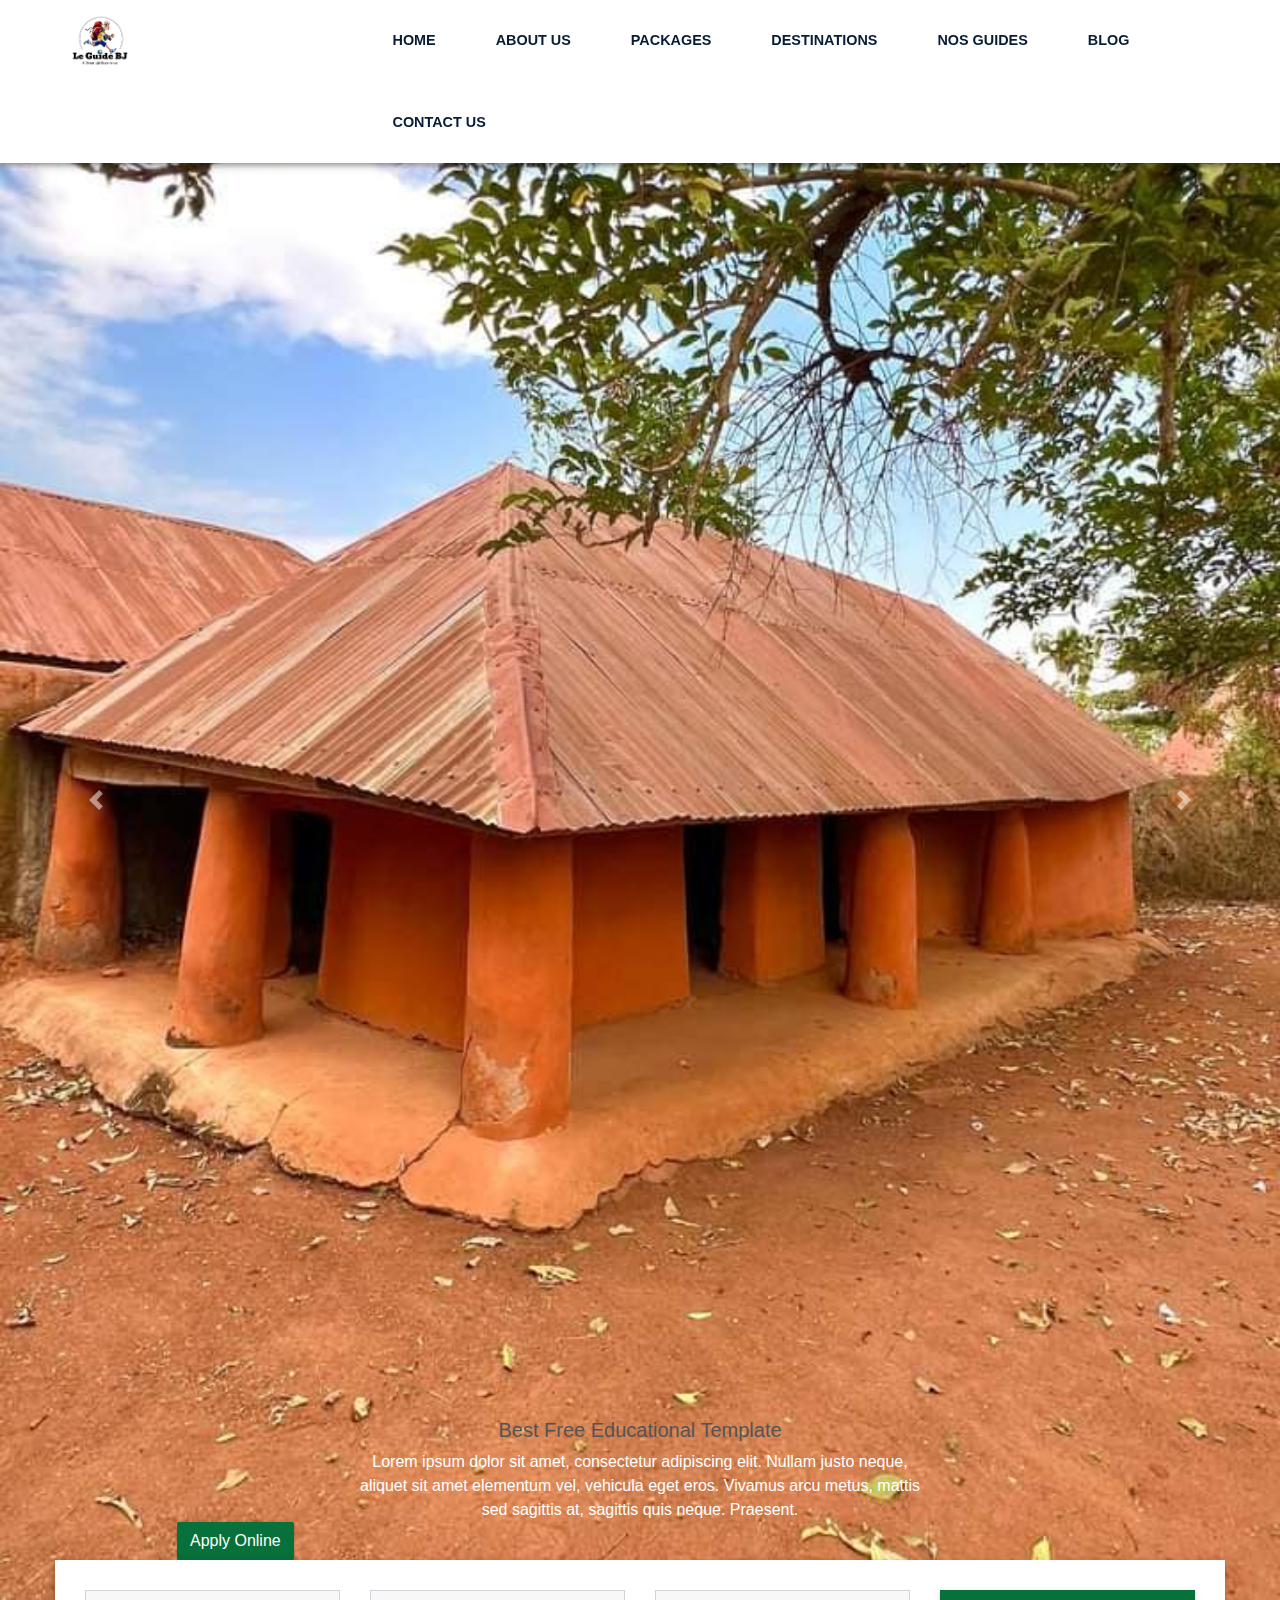
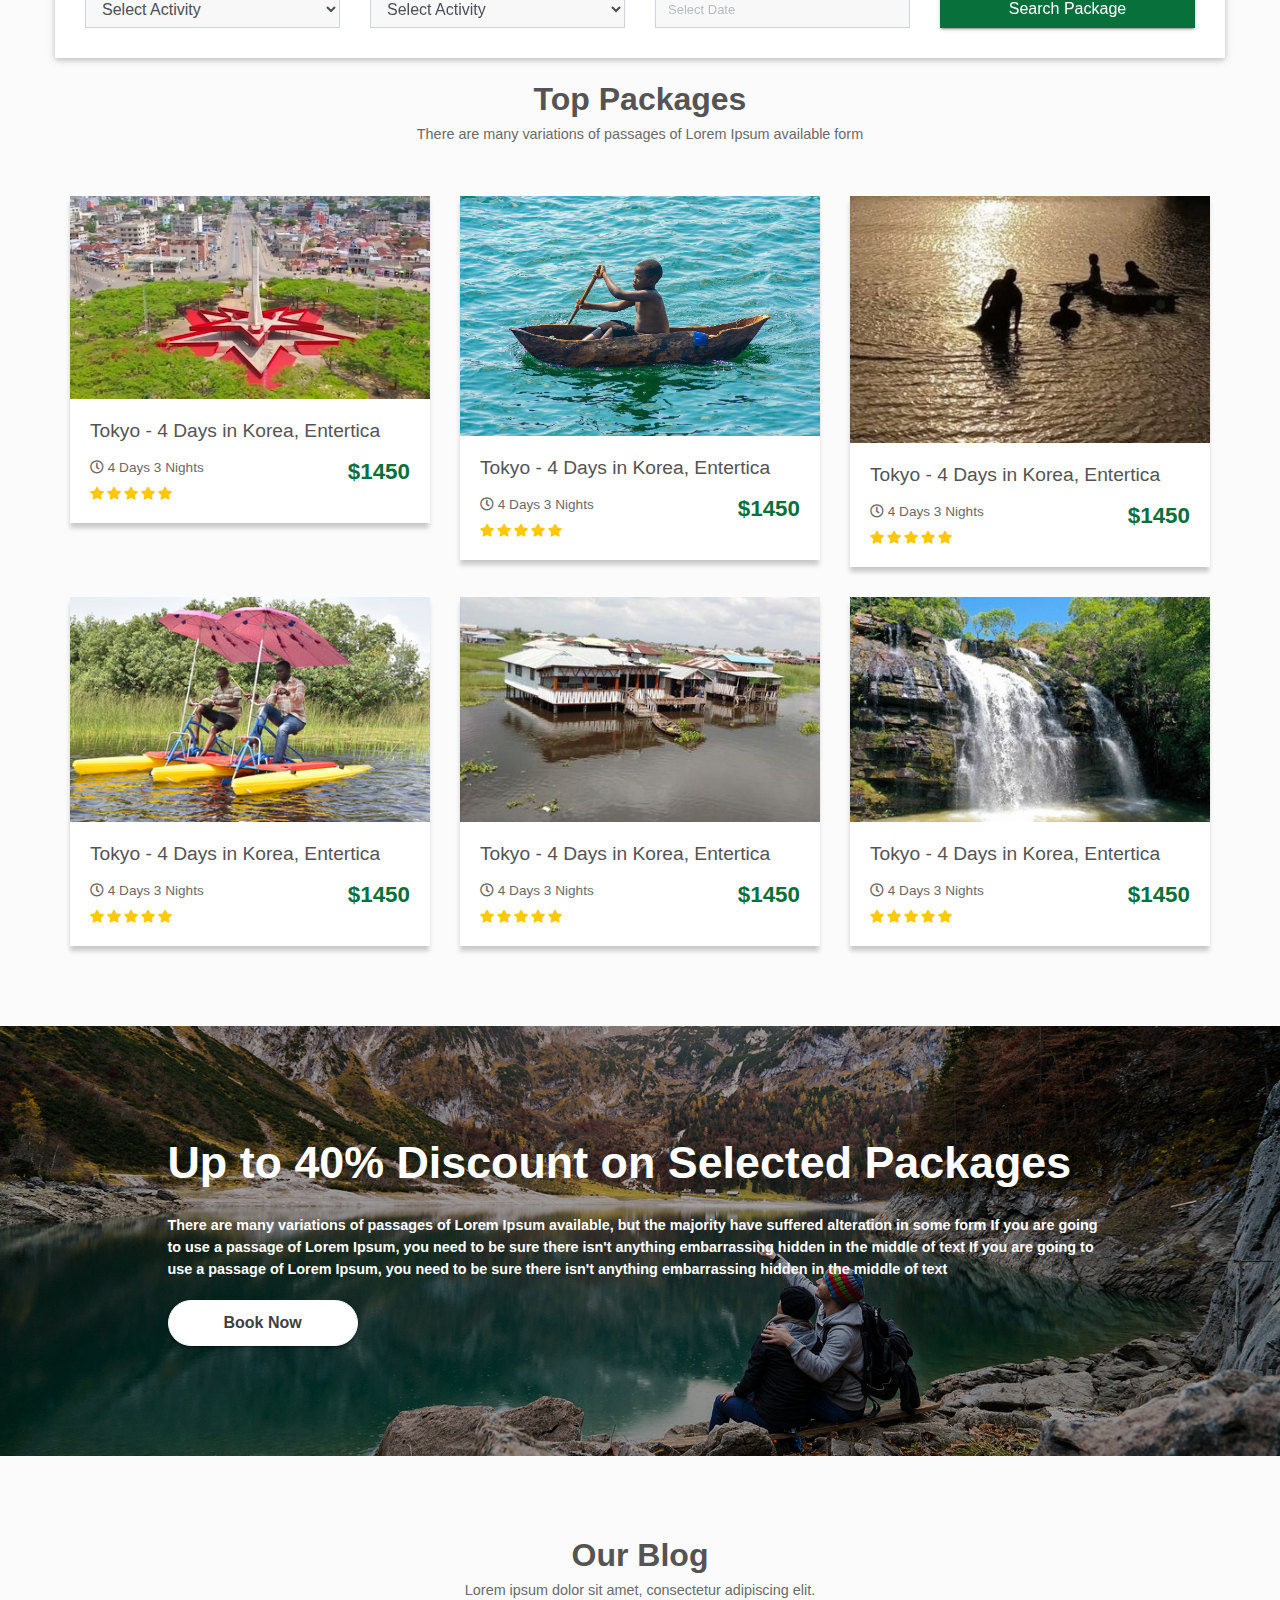
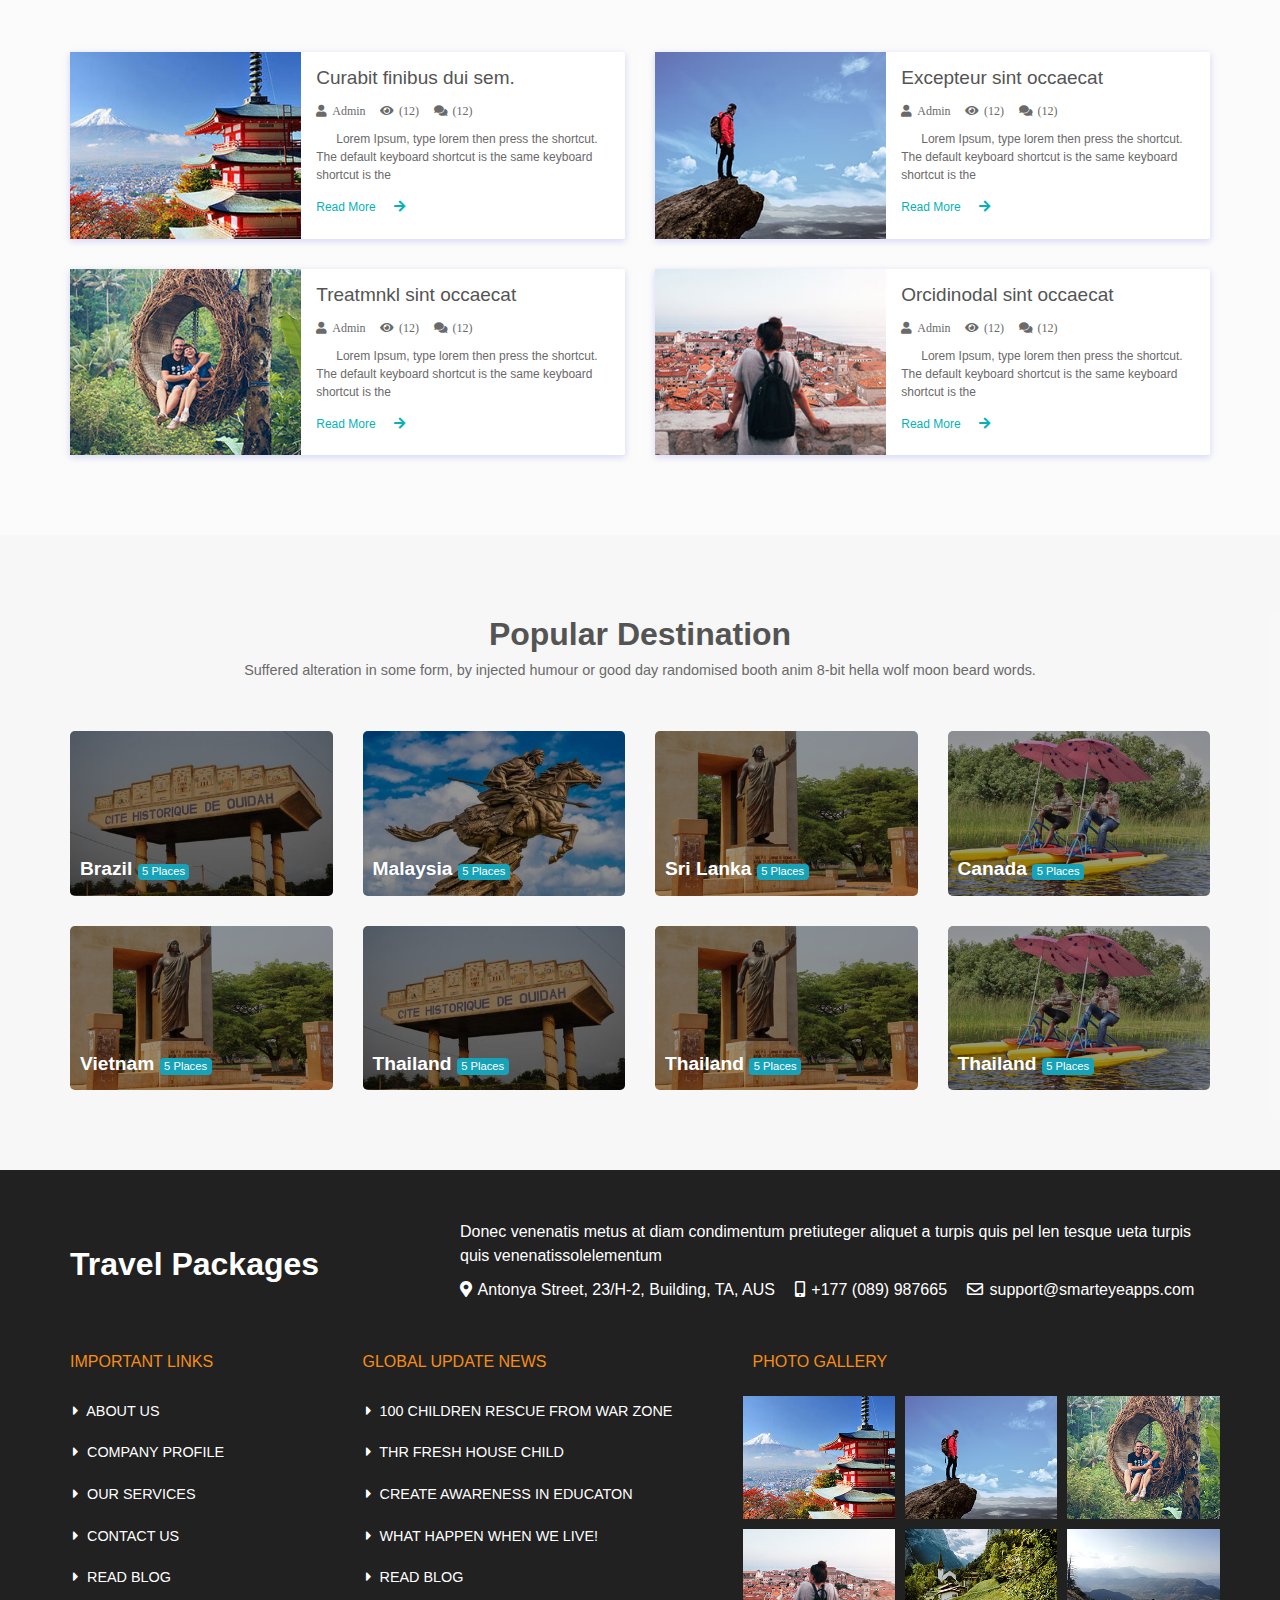
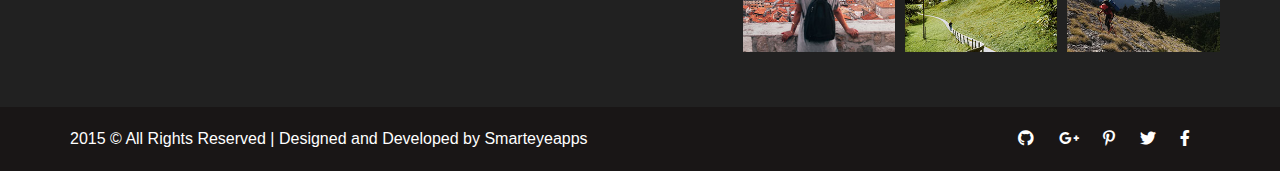
<file: nos_agences.html>
<!doctype html>
<html lang="en">

<head>
    <meta charset="utf-8">
    <meta name="viewport" content="width=device-width, initial-scale=1, shrink-to-fit=no">
    <title>Free Tour Package Website Tempalte | Smarteyeapps.com</title>
    <link rel="shortcut icon" href="assets/images/fav.png" type="image/x-icon">
   <link href="https://fonts.googleapis.com/css2?family=Ubuntu:wght@400;500&display=swap" rel="stylesheet">
    <link rel="shortcut icon" href="assets/images/fav.jpg">
    <link rel="stylesheet" href="assets/css/bootstrap.min.css">
    <link rel="stylesheet" href="assets/css/all.min.css">
    <link rel="stylesheet" href="assets/css/animate.css">
    <link rel="stylesheet" href="assets/plugins/slider/css/owl.carousel.min.css">
    <link rel="stylesheet" href="assets/plugins/slider/css/owl.theme.default.css">
    <link rel="stylesheet" type="text/css" href="assets/css/style.css" />
</head>

<body>
  
    <!----- ############# Header ################ ----->
    
   <header class="container-fluid">
       <!-- <div class="header-top">
            <div class="container">
              <div class="row">
                <div class="col-sm-4 d-none d-sm-block contacthd">
                  <p><a href="">Japan</a> &nbsp;&nbsp; <span>/</span> &nbsp;&nbsp; <a href="">Spain</a><span>/</span> <a href="">Italy</a></p>
                </div>
                <div class="col-sm-8">

                  <ul class="social-login">
                    <li>
                      <i class="fab fa-facebook-square"></i>
                    </li>
                    <li>
                      <i class="fab fa-twitter-square"></i>
                    </li>
                    <li>
                      <i class="fab fa-instagram"></i>
                    </li>
                    <li>
                      <i class="fab fa-linkedin"></i>
                    </li>
                  </ul>

                  <ul class="email">
                    <li><i class="fa fa-envelope"></i>smartcam@gamil.com</li>
                  </ul>
                </div>
              </div>
            </div>

       </div> -->
       <div id="menu-jk" class="header-bottom">
            <div class="container">
                <div class="row">
                    <div class="logo col-md-3">
                        <img style="width: 60px;height: 60px;" src="assets/images/logo.jpg" alt="">
                        <a data-toggle="collapse" data-target="#menu" href="#menu"><i class="fas d-block d-md-none small-menu fa-bars"></i></a>
                    </div>
                    <div id="menu" class="navs d-none d-md-block col-md-9">
                        <ul>
                            <li><a href="index.html">Home</a></li>
                            <li><a href="about_us.html">About Us</a></li>
                            <li><a href="packages.html">Packages</a></li>
                            <li><a href="destination.html">Destinations</a></li>
                            <li><a href="nos_guides.html">Nos guides</a></li>
                            <li><a href="blog.html">Blog</a></li>
                            <li><a href="contact_us.html">Contact Us</a></li>
                        </ul>
                    </div>
                </div>
            </div>
        </div>
  </header>
   
    <!--################### Slider Starts Here #######################--->

    <div class="slider-detail">

        <div id="carouselExampleIndicators" class="carousel slide" data-ride="carousel">
            <ol class="carousel-indicators">
                <li data-target="#carouselExampleIndicators" data-slide-to="0" class="active"></li>
                <li data-target="#carouselExampleIndicators" data-slide-to="1"></li>
                <li data-target="#carouselExampleIndicators" data-slide-to="2"></li>
            </ol>
            <div class="carousel-inner">
                <div class="carousel-item ">
                    <img class="d-block w-100" src="assets/images/slider/slid_1.jpg" alt="First slide">
                    <div class="carousel-caption fvgb d-none d-md-block">
                        <h5 class="animated bounceInDown">Create an Awesome Website Today </h5>
                        <p class="animated fadeInLeft">Lorem ipsum dolor sit amet, consectetur adipiscing elit. Nullam justo neque, <br>
                            aliquet sit amet elementum vel, vehicula eget eros. Vivamus arcu metus, mattis <br>
                            sed sagittis at, sagittis quis neque. Praesent.</p>

                        <div class="row vbh">

                            <div class="btn btn-primary animated bounceInUp"> Apply Online </div>
                        </div>
                    </div>
                </div>

                <div class="carousel-item active">
                    <img class="d-block w-100" src="assets/images/slider/slid_2.jpg" alt="Third slide">
                    <div class="carousel-caption vdg-cur d-none d-md-block">
                        <h5 class="animated bounceInDown">Best Free Educational Template</h5>
                        <p class="animated bounceInLeft">Lorem ipsum dolor sit amet, consectetur adipiscing elit. Nullam justo neque, <br>
                            aliquet sit amet elementum vel, vehicula eget eros. Vivamus arcu metus, mattis <br>
                            sed sagittis at, sagittis quis neque. Praesent.</p>

                        <div class="row vbh">

                            <div class="btn btn-primary animated bounceInUp"> Apply Online </div>
                        </div>
                    </div>
                </div>

            </div>
            <a class="carousel-control-prev" href="#carouselExampleIndicators" role="button" data-slide="prev">
                <span class="carousel-control-prev-icon" aria-hidden="true"><i class="fas fa-chevron-left"></i></span>
                <span class="sr-only">Previous</span>
            </a>
            <a class="carousel-control-next" href="#carouselExampleIndicators" role="button" data-slide="next">
                <span class="carousel-control-next-icon" aria-hidden="true"><i class="fas fa-chevron-right"></i></span>
                <span class="sr-only">Next</span>
            </a>
        </div>


    </div>
    
     <!--################### Slider Starts Here #######################--->
    
    <div class="search-container contaienr-fluid">
       <div class="container">
           <div class="row search-box">
               <div class="col-md-3">
                   <select name="" id="" class="form-control">
                       <option value="">Select Activity</option>
                       <option value="">City Tours</option>
                       <option value="">Relaxation Tours</option>
                       <option value="">Cultral Tours</option>
                   </select>
               </div>
                <div class="col-md-3">
                   <select name="" id="" class="form-control">
                       <option value="">Select Activity</option>
                       <option value="">City Tours</option>
                       <option value="">Relaxation Tours</option>
                       <option value="">Cultral Tours</option>
                   </select>
               </div>
                <div class="col-md-3">
                   <input placeholder="Select Date" type="text" class="form-control">
               </div>
                <div class="col-md-3">
                   <button class="btn w-100 btn-primary">Search Package</button>
               </div>
           </div>
       </div> 
    </div>
    
    <!--################### Packages Starts Here #######################--->
    
    <section class="top-packages container-fluid">
        <div class="container">
            <div class="session-title row">
                <h2>Top Packages</h2>
                <p>There are many variations of passages of Lorem Ipsum available form</p>
            </div>
            <div class="pack-row row">
                <div class="col-md-4">
                    <div class="pac-col">
                        <img src="assets/images/packages/pack1.jpg" alt="">
                        <div class="packdetail">
                            <h4>Tokyo - 4 Days in Korea, Entertica</h4>
                            <div class="daydet">
                                <span><i class="far fa-clock"></i> 4 Days 3 Nights</span>
                                <b>$1450</b>
                            </div>
                            <div class="eview-row row no-margin">
                                <ul>
                                    <li><i class="fas fa-star"></i></li>
                                    <li><i class="fas fa-star"></i></li>
                                    <li><i class="fas fa-star"></i></li>
                                    <li><i class="fas fa-star"></i></li>
                                    <li><i class="fas fa-star"></i></li>
                                </ul>
                            </div>
                        </div>
                    </div>
                </div>
                <div class="col-md-4">
                    <div class="pac-col">
                        <img src="assets/images/packages/pack2.jpg" alt="">
                        <div class="packdetail">
                            <h4>Tokyo - 4 Days in Korea, Entertica</h4>
                            <div class="daydet">
                                <span><i class="far fa-clock"></i> 4 Days 3 Nights</span>
                                <b>$1450</b>
                            </div>
                            <div class="eview-row row no-margin">
                                <ul>
                                    <li><i class="fas fa-star"></i></li>
                                    <li><i class="fas fa-star"></i></li>
                                    <li><i class="fas fa-star"></i></li>
                                    <li><i class="fas fa-star"></i></li>
                                    <li><i class="fas fa-star"></i></li>
                                </ul>
                            </div>
                        </div>
                    </div>
                </div>
                <div class="col-md-4">
                    <div class="pac-col">
                        <img src="assets/images/packages/pack3.jpg" alt="">
                        <div class="packdetail">
                            <h4>Tokyo - 4 Days in Korea, Entertica</h4>
                            <div class="daydet">
                                <span><i class="far fa-clock"></i> 4 Days 3 Nights</span>
                                <b>$1450</b>
                            </div>
                            <div class="eview-row row no-margin">
                                <ul>
                                    <li><i class="fas fa-star"></i></li>
                                    <li><i class="fas fa-star"></i></li>
                                    <li><i class="fas fa-star"></i></li>
                                    <li><i class="fas fa-star"></i></li>
                                    <li><i class="fas fa-star"></i></li>
                                </ul>
                            </div>
                        </div>
                    </div>
                </div>
                <div class="col-md-4">
                    <div class="pac-col">
                        <img src="assets/images/packages/pack4.jpg" alt="">
                        <div class="packdetail">
                            <h4>Tokyo - 4 Days in Korea, Entertica</h4>
                            <div class="daydet">
                                <span><i class="far fa-clock"></i> 4 Days 3 Nights</span>
                                <b>$1450</b>
                            </div>
                            <div class="eview-row row no-margin">
                                <ul>
                                    <li><i class="fas fa-star"></i></li>
                                    <li><i class="fas fa-star"></i></li>
                                    <li><i class="fas fa-star"></i></li>
                                    <li><i class="fas fa-star"></i></li>
                                    <li><i class="fas fa-star"></i></li>
                                </ul>
                            </div>
                        </div>
                    </div>
                </div>
                <div class="col-md-4">
                    <div class="pac-col">
                        <img src="assets/images/packages/pack5.jpg" alt="">
                        <div class="packdetail">
                            <h4>Tokyo - 4 Days in Korea, Entertica</h4>
                            <div class="daydet">
                                <span><i class="far fa-clock"></i> 4 Days 3 Nights</span>
                                <b>$1450</b>
                            </div>
                            <div class="eview-row row no-margin">
                                <ul>
                                    <li><i class="fas fa-star"></i></li>
                                    <li><i class="fas fa-star"></i></li>
                                    <li><i class="fas fa-star"></i></li>
                                    <li><i class="fas fa-star"></i></li>
                                    <li><i class="fas fa-star"></i></li>
                                </ul>
                            </div>
                        </div>
                    </div>
                </div>
                <div class="col-md-4">
                    <div class="pac-col">
                        <img src="assets/images/packages/pack6.jpg" alt="">
                        <div class="packdetail">
                            <h4>Tokyo - 4 Days in Korea, Entertica</h4>
                            <div class="daydet">
                                <span><i class="far fa-clock"></i> 4 Days 3 Nights</span>
                                <b>$1450</b>
                            </div>
                            <div class="eview-row row no-margin">
                                <ul>
                                    <li><i class="fas fa-star"></i></li>
                                    <li><i class="fas fa-star"></i></li>
                                    <li><i class="fas fa-star"></i></li>
                                    <li><i class="fas fa-star"></i></li>
                                    <li><i class="fas fa-star"></i></li>
                                </ul>
                            </div>
                        </div>
                    </div>
                </div>
            </div>
        </div>
    </section>
    
     <!--################### Offers Starts Here #######################--->
    
    <div class="lloking-for container-fluid">
        <div class="inn-lay">
            <div class="container">
                <div class="row">
                    <div class="col-md-10 natur-col mx-auto">
                        <h2>Up to 40% Discount on Selected Packages</h2>
                        <h4 class="pt-3">There are many variations of passages of Lorem Ipsum available, but the majority have suffered alteration in some form  If you are going to use a passage of Lorem Ipsum, you need to be sure there isn't anything embarrassing hidden in the middle of text If you are going to use a passage of Lorem Ipsum, you need to be sure there isn't anything embarrassing hidden in the middle of text</h4>
                        <button class="btn btn-light">Book Now</button>
                    </div>
                </div>
            </div>
        </div>
    </div>  
    
    
    <!--  ************************* Blog Starts Here ************************** -->
    <div class="blog">

        <div class="container">
            <div class="row session-title">
                <h2>Our Blog</h2>
                <p>Lorem ipsum dolor sit amet, consectetur adipiscing elit.</p>
            </div>
            <div class="row blog-row">
                <div class="col-md-6 col-sm-12">
                    <div class="blog-singe no-margin row">
                        <div class="col-sm-5 blog-img-tab">
                            <img src="assets/images/blog/blog1.jpg" alt="">
                        </div>
                        <div class="col-sm-7 blog-content-tab">
                            <h2>Curabit finibus dui sem.</h2>
                            <p><i class="fas fa-user"><small>Admin</small></i>  <i class="fas fa-eye"><small>(12)</small></i>  <i class="fas fa-comments"><small>(12)</small></i></p>
                            <p class="blog-desic">Lorem Ipsum, type lorem then press the shortcut. The default keyboard shortcut is the same keyboard shortcut is the </p>
                            <a href="blog_single.html">Read More <i class="fas fa-arrow-right"></i></a>
                        </div>
                    </div>
                </div>
                <div class="col-md-6 col-sm-12">
                    <div class="blog-singe no-margin row">
                        <div class="col-sm-5 blog-img-tab">
                            <img src="assets/images/blog/blog2.jpg" alt="">
                        </div>
                        <div class="col-sm-7 blog-content-tab">
                            <h2>Excepteur sint occaecat</h2>
                            <p><i class="fas fa-user"><small>Admin</small></i>  <i class="fas fa-eye"><small>(12)</small></i>  <i class="fas fa-comments"><small>(12)</small></i></p>
                            <p class="blog-desic">Lorem Ipsum, type lorem then press the shortcut. The default keyboard shortcut is the same keyboard shortcut is the </p>
                            <a href="blog_single.html">Read More <i class="fas fa-arrow-right"></i></a>
                        </div>
                    </div>
                </div>
                <div class="col-md-6 col-sm-12">
                    <div class="blog-singe no-margin row">
                        <div class="col-sm-5 blog-img-tab">
                            <img src="assets/images/blog/blog3.jpg" alt="">
                        </div>
                        <div class="col-sm-7 blog-content-tab">
                            <h2>Treatmnkl sint occaecat</h2>
                            <p><i class="fas fa-user"><small>Admin</small></i>  <i class="fas fa-eye"><small>(12)</small></i>  <i class="fas fa-comments"><small>(12)</small></i></p>
                            <p class="blog-desic">Lorem Ipsum, type lorem then press the shortcut. The default keyboard shortcut is the same keyboard shortcut is the </p>
                            <a href="blog_single.html">Read More <i class="fas fa-arrow-right"></i></a>
                        </div>
                    </div>
                </div>
                <div class="col-md-6 col-sm-12">
                    <div class="blog-singe no-margin row">
                        <div class="col-sm-5 blog-img-tab">
                            <img src="assets/images/blog/blog4.jpg" alt="">
                        </div>
                        <div class="col-sm-7 blog-content-tab">
                            <h2>Orcidinodal sint occaecat</h2>
                            <p><i class="fas fa-user"><small>Admin</small></i>  <i class="fas fa-eye"><small>(12)</small></i>  <i class="fas fa-comments"><small>(12)</small></i></p>
                            <p class="blog-desic">Lorem Ipsum, type lorem then press the shortcut. The default keyboard shortcut is the same keyboard shortcut is the </p>
                            <a href="blog_single.html">Read More <i class="fas fa-arrow-right"></i></a>
                        </div>
                    </div>
                </div>


            </div>
        </div>
    </div>
    
    
     <!-- ******************** Travel Destination Starts Here ******************* -->
    
    <div class="travel-destination container-fluid">
        <div class="container">
            <div class="session-title">
                <h2>Popular Destination</h2>
                <p>Suffered alteration in some form, by injected humour or good day randomised booth anim 8-bit hella wolf moon beard words.</p>
            </div>
            <div class="destination-row row">
                <div class="col-md-3 descol">
                   <div class="destcol">
                       <img src="assets/images/destination/d1.jpg" alt="">
                       <div class="layycover">
                           <h4>Brazil <span class="badge badge-info">5 Places</span></h4>
                       </div>
                   </div>
                </div>
                <div class="col-md-3 descol">
                   <div class="destcol">
                       <img src="assets/images/destination/d2.jpg" alt="">
                       <div class="layycover">
                           <h4>Malaysia <span class="badge badge-info">5 Places</span></h4>
                       </div>
                   </div>
                </div>
                
                <div class="col-md-3 descol">
                   <div class="destcol">
                       <img src="assets/images/destination/d3.jpg" alt="">
                       <div class="layycover">
                           <h4>Sri Lanka <span class="badge badge-info">5 Places</span></h4>
                       </div>
                   </div>
                </div>
                
                <div class="col-md-3 descol">
                   <div class="destcol">
                       <img src="assets/images/destination/d4.jpg" alt="">
                       <div class="layycover">
                           <h4>Canada <span class="badge badge-info">5 Places</span></h4>
                       </div>
                   </div>
                </div>
                
                <div class="col-md-3 descol">
                   <div class="destcol">
                       <img src="assets/images/destination/d3.jpg" alt="">
                       <div class="layycover">
                           <h4>Vietnam <span class="badge badge-info">5 Places</span></h4>
                       </div>
                   </div>
                </div>
                <div class="col-md-3 descol">
                   <div class="destcol">
                       <img src="assets/images/destination/d1.jpg" alt="">
                       <div class="layycover">
                           <h4>Thailand <span class="badge badge-info">5 Places</span></h4>
                       </div>
                   </div>
                </div>
                <div class="col-md-3 descol">
                   <div class="destcol">
                       <img src="assets/images/destination/d3.jpg" alt="">
                       <div class="layycover">
                           <h4>Thailand <span class="badge badge-info">5 Places</span></h4>
                       </div>
                   </div>
                </div>
                <div class="col-md-3 descol">
                   <div class="destcol">
                       <img src="assets/images/destination/d4.jpg" alt="">
                       <div class="layycover">
                           <h4>Thailand <span class="badge badge-info">5 Places</span></h4>
                       </div>
                   </div>
                </div>
            </div>
        </div>
    </div>
    

    <!-- ######## Footer Starts Here ####### -->   
    
        <footer class="container-fluid footer-cont">
        <div class="container">
            <div class="footer-top row">
                <div class="col-md-4 foot-logo">
                    <h2>Travel Packages</h2>
                </div>
                <div class="col-md-8 foot-addr">
                    <p>Donec venenatis metus at diam condimentum pretiuteger aliquet a turpis quis pel len tesque ueta turpis quis venenatissolelementum</p>
                    <ul>
                        <li class="pl-0"><i class="fas fa-map-marker-alt"></i> Antonya Street, 23/H-2, Building, TA, AUS </li>
                        <li><i class="fas fa-mobile-alt"></i> +177 (089) 987665  </li>
                        <li><i class="far fa-envelope"></i> support@smarteyeapps.com </li>
                    </ul>
                </div>
            </div>
            <div class="foot-botom row">
                <div class="col-md-3">
                    <div class="fotter-coo">
                        <h5>IMPORTANT LINKS</h5>
                        <ul>
                            <li><i class="fas fa-caret-right"></i> ABOUT US</li>
                            <li><i class="fas fa-caret-right"></i> COMPANY PROFILE</li>
                            <li><i class="fas fa-caret-right"></i> OUR SERVICES</li>
                            <li><i class="fas fa-caret-right"></i> CONTACT US</li>
                            <li><i class="fas fa-caret-right"></i> READ BLOG</li>
                        </ul>
                    </div>
                    
                </div>
                 <div class="col-md-4">
                    <div class="fotter-coo">
                        <h5>GLOBAL UPDATE NEWS</h5>
                        <ul>
                            <li><i class="fas fa-caret-right"></i> 100 CHILDREN RESCUE FROM WAR ZONE</li>
                            <li><i class="fas fa-caret-right"></i> THR FRESH HOUSE CHILD</li>
                            <li><i class="fas fa-caret-right"></i> CREATE AWARENESS IN EDUCATON</li>
                            <li><i class="fas fa-caret-right"></i> WHAT HAPPEN WHEN WE LIVE!</li>
                            <li><i class="fas fa-caret-right"></i> READ BLOG</li>
                        </ul>
                    </div>
                    
                </div>
                <div class="col-md-5">
                    <div class="fotter-coo">
                        <h5>PHOTO GALLERY</h5>
                        <div class="gallery-row row">
                            <div class="col-md-4 col-6 gall-col">
                                <img src="assets/images/blog/blog1.jpg" alt="">
                            </div>
                            <div class="col-md-4 col-6 gall-col">
                                <img src="assets/images/blog/blog2.jpg" alt="">
                            </div>
                            <div class="col-md-4 col-6 gall-col">
                                <img src="assets/images/blog/blog3.jpg" alt="">
                            </div>
                            <div class="col-md-4 col-6 gall-col">
                                <img src="assets/images/blog/blog4.jpg" alt="">
                            </div>
                            <div class="col-md-4 col-6 gall-col">
                                <img src="assets/images/blog/blog5.jpg" alt="">
                            </div>
                            <div class="col-md-4 col-6 gall-col">
                                <img src="assets/images/blog/blog6.jpg" alt="">
                            </div>
                        </div>
                    </div>
                    
                </div>
            </div>
        </div>
    </footer>

     <div class="copy">
        <div class="container">
            <a href="https://www.smarteyeapps.com/">2015 &copy; All Rights Reserved | Designed and Developed by Smarteyeapps</a>

            <span>
                <a><i class="fab fa-github"></i></a>
                <a><i class="fab fa-google-plus-g"></i></a>
                <a><i class="fab fa-pinterest-p"></i></a>
                <a><i class="fab fa-twitter"></i></a>
                <a><i class="fab fa-facebook-f"></i></a>
        </span>
        </div>

    </div>                 
    
    
</body>

<script src="assets/js/jquery-3.2.1.min.js"></script>
<script src="assets/js/popper.min.js"></script>
<script src="assets/js/bootstrap.min.js"></script>
<script src="assets/plugins/scroll-fixed/jquery-scrolltofixed-min.js"></script>
<script src="assets/plugins/slider/js/owl.carousel.min.js"></script>
<script src="assets/js/script.js"></script>

</html>
</file>
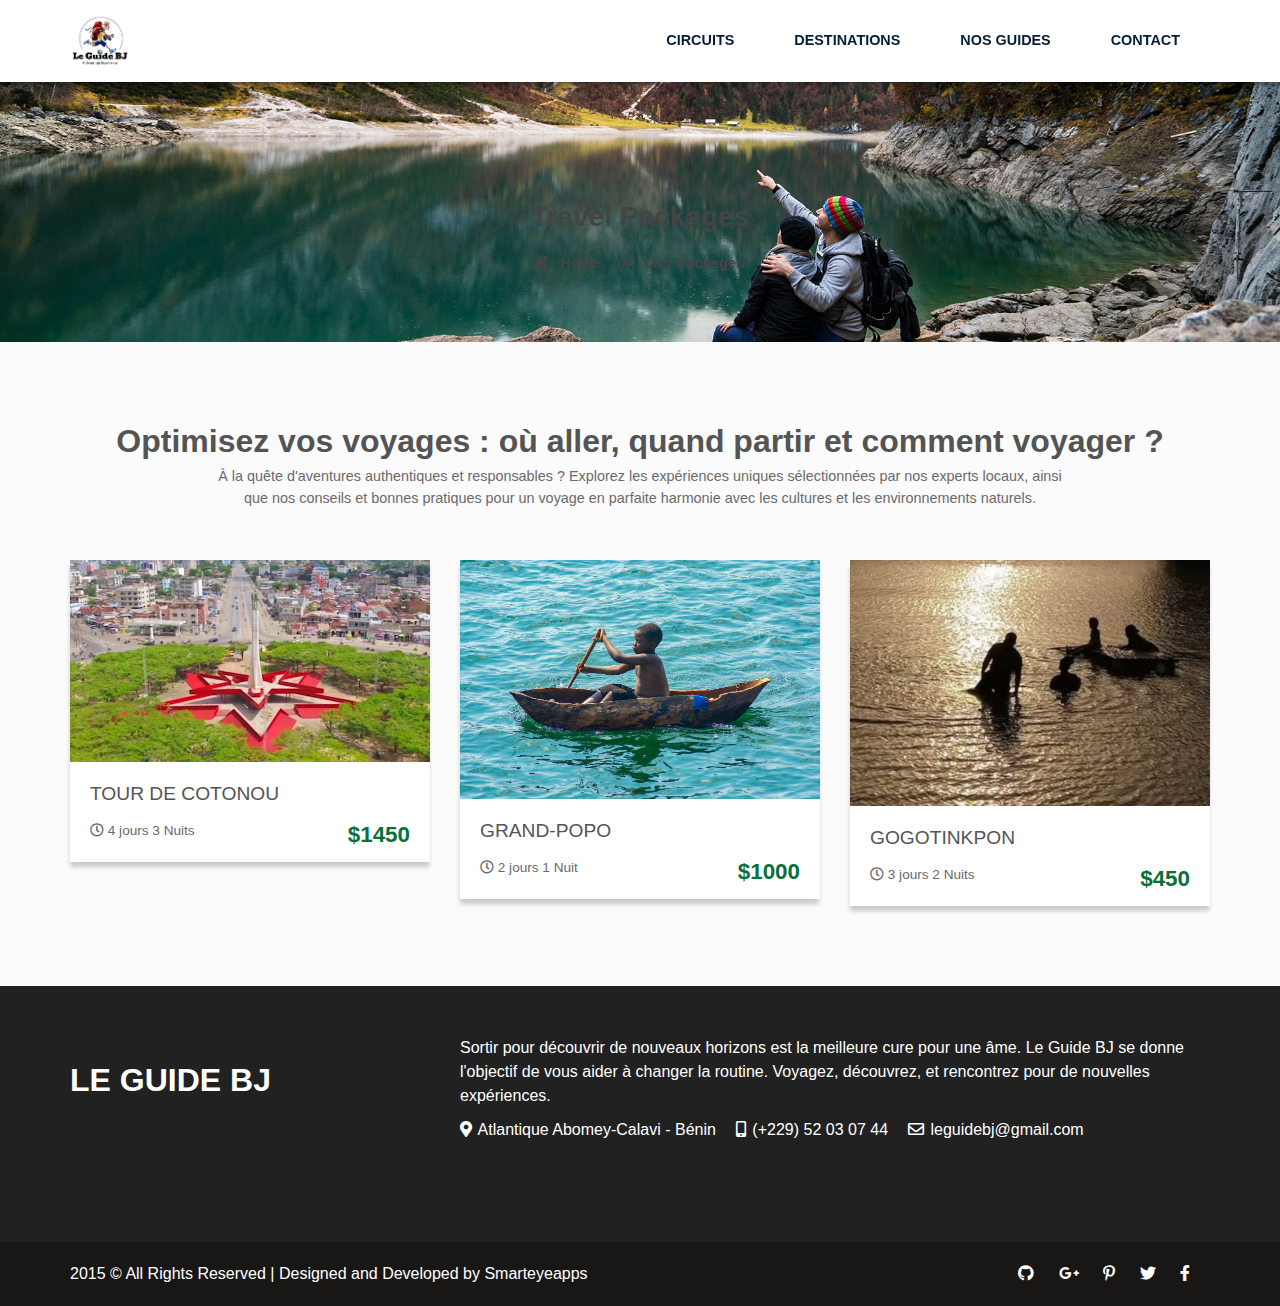
<file: packages.html>
<!doctype html>
<html lang="en">

<head>
    <meta charset="utf-8">
    <meta name="viewport" content="width=device-width, initial-scale=1, shrink-to-fit=no">
    <title>Free Tour Package Website Tempalte | Smarteyeapps.com</title>
    <link rel="shortcut icon" href="assets/images/fav.png" type="image/x-icon">
   <link href="https://fonts.googleapis.com/css2?family=Ubuntu:wght@400;500&display=swap" rel="stylesheet">
    <link rel="shortcut icon" href="assets/images/fav.jpg">
    <link rel="stylesheet" href="assets/css/bootstrap.min.css">
    <link rel="stylesheet" href="assets/css/all.min.css">
    <link rel="stylesheet" href="assets/css/animate.css">
    <link rel="stylesheet" href="assets/plugins/slider/css/owl.carousel.min.css">
    <link rel="stylesheet" href="assets/plugins/slider/css/owl.theme.default.css">
    <link rel="stylesheet" type="text/css" href="assets/css/style.css" />
</head>

<body>
  
    <!----- ############# Header ################ ----->
    
  
    <header class="container-fluid">
    
        <div id="menu-jk" class="header-bottom">
             <div class="container">
                 <div class="row">
                     <div class="logo col-md-3">
                         <a href="index.html">    <img style="width: 60px;height: 60px;" src="assets/images/logo.jpg" alt="logo le Guide BJ"></a>
                     
                         <a data-toggle="collapse" data-target="#menu" href="#menu"><i class="fas d-block d-md-none small-menu fa-bars"></i></a>
                     </div>
                     <div id="menu" class="navs d-none d-md-block col-md-9">
                         <ul>
                            
                             <!-- <li><a href="about_us.html">About Us</a></li> -->
                             <li><a href="packages.html">Circuits</a></li>
                             <li><a href="destination.html">Destinations</a></li>
                             <li><a href="nos_guides.html">Nos guides</a></li>
                        
                             <!-- <li><a href="blog.html">Blog</a></li> -->
                             <li><a href="contact_us.html">Contact</a></li>
                             
                             <!-- <li><a href="contact_us.html">Contact Us</a></li> -->
                         </ul>
                     </div>
                 </div>
             </div>
         </div>
   </header>
   
       <!--  ************************* Page Title Starts Here ************************** -->
       <div class="page-nav no-margin row" style="background-image: url('./assets/images/bg.jpg');background-size: cover;background-position: center;">
        <div class="container">
            <div class="row">
                <h2>Travel Packages</h2>
                <ul>
                    <li> <a href="#"><i class="fas fa-home"></i> Home</a></li>
                    <li><i class="fas fa-angle-double-right"></i> Our Packages</li>
                </ul>
            </div>
        </div>
    </div>
    

     
     <!--################### Packages Starts Here #######################--->
    
     <section class="top-packages container-fluid">
        <div class="container">
          <div class="session-title row">
            <h2>
                Optimisez vos voyages : où aller, quand partir et comment voyager ?</h2>
            <p>
                À la quête d'aventures authentiques et responsables ? Explorez les expériences uniques sélectionnées par nos experts locaux, ainsi que nos conseils et bonnes pratiques pour un voyage en parfaite harmonie avec les cultures et les environnements naturels.</p>
          </div>
          <div class="pack-row row" id="package-container">
            <!-- Packages will be dynamically inserted here -->
          </div>
        </div>
      </section>
      
  
    

    <!-- ######## Footer Start Here ####### -->   
    
     
    <footer class="container-fluid footer-cont">
        <div class="container">
            <div class="footer-top row">
                <div class="col-md-4 foot-logo">
                    <h2>LE GUIDE BJ</h2>
                </div>
                <div class="col-md-8 foot-addr">
                    <p>Sortir pour découvrir de nouveaux horizons est la meilleure cure pour une âme. Le Guide BJ se donne l'objectif de vous aider à changer la routine. Voyagez, découvrez, et rencontrez pour de nouvelles expériences.</p>
                    <ul>
                        <li class="pl-0"><i class="fas fa-map-marker-alt"></i> Atlantique
                            Abomey-Calavi - Bénin </li>
                        <li><i class="fas fa-mobile-alt"></i> 
                            (+229) 52 03 07 44  </li>
                        <li><i class="far fa-envelope"></i> leguidebj@gmail.com </li>
                    </ul>
                </div>
            </div>
            <!-- <div class="foot-botom row">
                <div class="col-md-3">
                    <div class="fotter-coo">
                        <h5>IMPORTANT LINKS</h5>
                        <ul>
                            <li><i class="fas fa-caret-right"></i> ABOUT US</li>
                            <li><i class="fas fa-caret-right"></i> COMPANY PROFILE</li>
                            <li><i class="fas fa-caret-right"></i> OUR SERVICES</li>
                            <li><i class="fas fa-caret-right"></i> CONTACT US</li>
                            <li><i class="fas fa-caret-right"></i> READ BLOG</li>
                        </ul>
                    </div>
                    
                </div>
                 <div class="col-md-4">
                    <div class="fotter-coo">
                        <h5>GLOBAL UPDATE NEWS</h5>
                        <ul>
                            <li><i class="fas fa-caret-right"></i> 100 CHILDREN RESCUE FROM WAR ZONE</li>
                            <li><i class="fas fa-caret-right"></i> THR FRESH HOUSE CHILD</li>
                            <li><i class="fas fa-caret-right"></i> CREATE AWARENESS IN EDUCATON</li>
                            <li><i class="fas fa-caret-right"></i> WHAT HAPPEN WHEN WE LIVE!</li>
                            <li><i class="fas fa-caret-right"></i> READ BLOG</li>
                        </ul>
                    </div>
                    
                </div>
                <div class="col-md-5">
                    <div class="fotter-coo">
                        <h5>PHOTO GALLERY</h5>
                        <div class="gallery-row row">
                            <div class="col-md-4 col-6 gall-col">
                                <img src="assets/images/blog/blog1.jpg" alt="">
                            </div>
                            <div class="col-md-4 col-6 gall-col">
                                <img src="assets/images/blog/blog2.jpg" alt="">
                            </div>
                            <div class="col-md-4 col-6 gall-col">
                                <img src="assets/images/blog/blog3.jpg" alt="">
                            </div>
                            <div class="col-md-4 col-6 gall-col">
                                <img src="assets/images/blog/blog4.jpg" alt="">
                            </div>
                            <div class="col-md-4 col-6 gall-col">
                                <img src="assets/images/blog/blog5.jpg" alt="">
                            </div>
                            <div class="col-md-4 col-6 gall-col">
                                <img src="assets/images/blog/blog6.jpg" alt="">
                            </div>
                        </div>
                    </div>
                    
                </div>
            </div> -->
        </div>
    </footer>

     <div class="copy">
        <div class="container">
            <a href="https://www.smarteyeapps.com/">2015 &copy; All Rights Reserved | Designed and Developed by Smarteyeapps</a>

            <span>
                <a><i class="fab fa-github"></i></a>
                <a><i class="fab fa-google-plus-g"></i></a>
                <a><i class="fab fa-pinterest-p"></i></a>
                <a><i class="fab fa-twitter"></i></a>
                <a><i class="fab fa-facebook-f"></i></a>
        </span>
        </div>

    </div>                 
    
    
</body>

<script src="src/js/package.js"></script>
<script src="assets/js/jquery-3.2.1.min.js"></script>
<script src="assets/js/popper.min.js"></script>
<script src="assets/js/bootstrap.min.js"></script>
<script src="assets/plugins/scroll-fixed/jquery-scrolltofixed-min.js"></script>
<script src="assets/plugins/slider/js/owl.carousel.min.js"></script>
<script src="assets/js/script.js"></script>

</html>
</file>
<file: assets/css/style.css>
/* =======================================================================
Template Name: Youtubers
Author:  SmartEye Technologies
Author URI: www.smarteyeapps.com
Version: 1.0
coder name:Prabin Raja
Description: This Template is created for Youtubers
======================================================================= */
/* ===================================== Import Variables ================================== */
@import url(https://fonts.googleapis.com/css?family=Montserrat:300,400,600,700);
@import url(https://fonts.googleapis.com/css?family=Arimo:300,400,400italic,700,700italic);
/* ===================================== Basic CSS ==================================== */
* {
  margin: 0px;
  padding: 0px;
  list-style: none; }

/* Card container */
.card-container {
  display: flex;
  justify-content: center;
  align-items: center;
  align-content: center;
  flex-wrap: wrap;
}

.card {

  width: 350px;
  height: 280px;
  background-color: #f9f9f9;
  margin: 10px;
  padding: 20px;
  border-radius: 8px;
  box-shadow: 0 4px 8px rgba(0, 0, 0, 0.1);
}

@media (max-width: 768px) {
  .card-container {
    flex-direction: column;
  }
}
img {
  max-width: 100%; }

a {
  text-decoration: none;
  outline: none;
  color: #444; }

a:hover {
  color: #444; }

ul {
  margin-bottom: 0;
  padding-left: 0; }

a:hover,
a:focus,
input,
textarea {
  text-decoration: none;
  outline: none; }

.center {
  text-align: center; }

.left {
  text-align: left; }

.right {
  text-align: right; }

.cp {
  cursor: pointer; }

html, body {
  height: 100%; }

p {
  margin-bottom: 0px;
  width: 100%; }

.no-padding {
  padding: 0px; }

.no-margin {
  margin: 0px; }

.hid {
  display: none; }

.top-mar {
  margin-top: 15px; }

.h-100 {
  height: 100%; }

::placeholder {
  color: #747f8a !important;
  font-size: 13px;
  opacity: .5 !important; }

.container-fluid {
  padding: 0px; }

h1, h2, h3, h4, h5, h6 {
  color: #545454; }

body {
  background-color: #f1f1f145 !important;
  -webkit-font-smoothing: antialiased;
  -moz-osx-font-smoothing: grayscale;
  text-rendering: optimizeLegibility;
  color: #6A6A6A;
  overflow-x: hidden; }

.session-title {
  padding: 30px;
  margin: 0px;
  margin-bottom: 20px; }
  @media screen and (max-width: 767px) {
    .session-title {
      padding: 5px; } }
  .session-title h2 {
    width: 100%;
    text-align: center;
    font-weight: 600;
    margin-bottom: 0px; }
  .session-title p {
    max-width: 850px;
    text-align: center;
    float: none;
    margin: auto;
    font-size: .9rem;
    margin-top: 6px; }
  .session-title span {
    float: right;
    font-style: italic; }

.inner-title {
  padding: 20px;
  padding-left: 0px;
  margin: 0px;
  margin-bottom: 10px;
  padding-bottom: 0px;
  border-bottom: 1px solid #ccccccc4;
  display: block;
  padding-right: 0px; }
  .inner-title h2 {
    width: 100%;
    text-align: center;
    font-size: 1rem;
    font-weight: 600;
    text-align: left;
    border-bottom: 1px solid #863dd9;
    padding-bottom: 10px;
    margin-bottom: 0px;
    width: 300px; }
  .inner-title p {
    width: 100%;
    text-align: center; }
  .inner-title .btn {
    float: right;
    margin-top: -38px;
    font-weight: 600;
    font-size: .8rem; }

.page-nav {
  background-size: 100%;
  padding: 68px;
  text-align: center;
  padding-top: 200px;
  background-color: #eaeaea; }
  .page-nav ul {
    float: none;
    margin: auto; }
  @media screen and (max-width: 992px) {
    .page-nav {
      background-size: auto; } }
  @media screen and (max-width: 767px) {
    .page-nav {
      padding-top: 200px;
      padding-bottom: 40px; } }
  @media screen and (max-width: 356px) {
    .page-nav {
      padding-top: 200px;
      padding-bottom: 40px; } }
  .page-nav h2 {
    font-size: 28px;
    width: 100%;
    font-weight: 700;
    color: #444; }
    @media screen and (max-width: 600px) {
      .page-nav h2 {
        font-size: 26px; } }
  .page-nav ul li {
    float: left;
    margin-right: 10px;
    margin-top: 10px;
    font-size: 16px;
    font-size: .93rem;
    font-weight: 600;
    color: #444; }
    .page-nav ul li i {
      width: 30px;
      text-align: center;
      color: #444; }
    .page-nav ul li a {
      color: #444;
      font-size: .93rem;
      font-weight: 600; }

.btn-success {
  background-color: #51be78;
  border-color: #51be78; }
  .btn-success:hover {
    background-color: #51be78 !important;
    border-color: #51be78 !important; }
  .btn-success:active {
    background-color: #51be78 !important;
    border-color: #51be78 !important; }
  .btn-success:focus {
    background-color: #51be78 !important;
    border-color: #51be78 !important;
    box-shadow: none !important; }

.btn-primary {
  background-color: #08703a;
  border-color: #08703a; }
  .btn-primary:hover {
    background-color: #08703a !important;
    border-color: #08703a !important; }
  .btn-primary:active {
    background-color: #08703a !important;
    border-color: #08703a !important; }
  .btn-primary:focus {
    background-color: #08703a !important;
    border-color: #08703a !important;
    box-shadow: none !important; }

.btn {
  box-shadow: 0 3px 1px -2px rgba(0, 0, 0, 0.2), 0 2px 2px 0 rgba(0, 0, 0, 0.14), 0 1px 5px 0 rgba(0, 0, 0, 0.12);
  border-radius: 2px; }

.form-control:focus {
  box-shadow: none !important;
  border: 1px solid #CCC; }

.btn-light {
  background-color: #FFF;
  color: #3F3F3F; }

.collapse.show {
  display: block !important; }

.form-control:focus {
  box-shadow: none;
  border: 1px solid #CCC; }

.form-control {
  background-color: #F8F8F8;
  margin-bottom: 20px; }
  .form-control:focus {
    background-color: #FFF;
    border-color: #CCC; }

.container {
  max-width: 1170px; }
  @media screen and (max-width: 575px) {
    .container {
      padding: 10px 15px; } }

/* ===================================== Header Design CSS ==================================== */
header {
  position: absolute;
  background-color: #FFF;
  box-shadow: 0 2px 5px 0 rgba(0, 0, 0, 0.16), 0 2px 10px 0 rgba(0, 0, 0, 0.12);
  z-index: 999; }
  header .header-top {
    padding: 12px;
    background-color: #343a40; }
    header .header-top .contacthd p {
      color: #FFF;
      font-size: .95rem; }
      header .header-top .contacthd p i {
        margin-right: 10px; }
      header .header-top .contacthd p a {
        color: #fff; }
      header .header-top .contacthd p span {
        width: 30px;
        text-align: center; }
    header .header-top .email {
      float: right;
      border-right: 1px solid #CCC; }
      header .header-top .email li {
        color: #FFF;
        float: left;
        padding: 0px 10px;
        font-size: .95rem; }
        header .header-top .email li i {
          margin-right: 10px; }
      @media screen and (max-width: 392px) {
        header .header-top .email {
          display: none; } }
    header .header-top .social-login {
      float: right; }
      header .header-top .social-login li {
        color: #FFF;
        float: left;
        padding: 0px 10px; }
  header .header-bottom .logo {
    padding-top: 11px; }
    @media screen and (max-width: 767px) {
      header .header-bottom .logo {
        padding-top: 7px;
        padding-bottom: 7px; } }
    header .header-bottom .logo img {
      max-width: 260px; }
  header .header-bottom .navs ul {
    float: right; }
    header .header-bottom .navs ul li {
      float: left;
      padding: 30px 30px;
      font-weight: 700;
      font-size: .9rem;
      text-transform: uppercase; }
      header .header-bottom .navs ul li a {
        color: #444; }
      @media screen and (max-width: 1075px) {
        header .header-bottom .navs ul li {
          padding: 30px 20px; } }
      @media screen and (max-width: 950px) {
        header .header-bottom .navs ul li {
          padding: 30px 13px; } }
      @media screen and (max-width: 870px) {
        header .header-bottom .navs ul li {
          padding: 30px 10px;
          font-size: .8rem; } }
      @media screen and (max-width: 767px) {
        header .header-bottom .navs ul li {
          float: none;
          color: #071c35;
          padding: 10px;
          font-weight: 600; }
          header .header-bottom .navs ul li a {
            color: #071c35; } }
    @media screen and (max-width: 767px) {
      header .header-bottom .navs ul {
        width: 100%; } }

.small-menu {
  float: right;
  color: #071c35;
  font-size: 1.8rem;
  position: absolute;
  right: 18px;
  top: 23px; }

.scroll-to-fixed-fixed {
  background-color: #FFF;
  box-shadow: 0 2px 5px 0 rgba(0, 0, 0, 0.16), 0 2px 10px 0 rgba(0, 0, 0, 0.12); }
  .scroll-to-fixed-fixed .navs ul li a {
    color: #071c35 !important; }
  @media screen and (max-width: 767px) {
    .scroll-to-fixed-fixed {
      padding-bottom: 10px; } }

/* ===================================== Slider Style Starts Here ===================================== */
.slider {
  display: flex;
  overflow: hidden;
  width: 100%;
  height: 100vh; /* Ajustez la hauteur selon vos besoins */
  position: relative;
}

.slide {
  
  flex: 0 0 auto;
  width: 100%;
  height: 100%;
  transition: opacity 0.5s ease; /* Transition d'opacité pour un fondu enchaîné */
}

.titleHero {
  display: flex;
  justify-content: center; /* Centre horizontalement */
  align-items: center; /* Centre verticalement */
  height: 100vh;
  color: white;
  flex-direction: column; /* Ajustez la hauteur selon vos besoins */
}
.titleHero h1{
  font-size: 3rem;
  font-weight: 700;
  color: white;
}
.titleHero p{
padding: 15px;
}



.slide:first-child {
  margin-left: 0;
}

.slide:not(:first-child) {
  margin-left: -100%; /* Cache les images suivantes */
  opacity: 0; /* Assurez-vous que les images suivantes sont transparentes */
}

@media screen and (max-width: 767px) {
  .slider{

    height: 400px;
    
  }
  .titleHero h1{
    font-size: 2rem;
    font-weight: 500;
    color: white;
  }
}
/* .slider-detail {
  padding-top: 130px;
  z-index: -9; }
  @media screen and (max-width: 992px) {
    .slider-detail .container {
      padding: 0px; } }
  @media screen and (max-width: 767px) {
    .slider-detail {
      padding-top: 120px; } }
  .slider-detail .carousel-caption {
    text-align: left;
    bottom: 110px;
    text-align: center; }
    @media screen and (max-width: 991px) {
      .slider-detail .carousel-caption {
        bottom: 10px; }
        .slider-detail .carousel-caption h5 {
          font-size: 28px; } }
    @media screen and (max-width: 800px) {
      .slider-detail .carousel-caption h5 {
        font-size: 18px; } }
    .slider-detail .carousel-caption h5 {
      font-size: 44px;
      margin-left: -40px;
      font-weight: 600;
      color: #fff; }
    .slider-detail .carousel-caption p {
      margin-left: -40px;
      font-weight: 500;
      margin-top: 40px;
      font-size: 16px;
      color: #fff; }
  .slider-detail .vbh {
    margin-left: -40px;
    text-align: center;
    display: block; }
    .slider-detail .vbh .btn {
      padding: 10px 30px;
      margin-top: 40px;
      font-weight: 600;
      font-size: 18px; }
  .slider-detail .vdg-cur {
    color: #ffffff; }
  .slider-detail .fvgb {
    color: #ffffff; }
  .slider-detail .carousel-control-prev {
    opacity: 1; }
  .slider-detail .carousel-control-prev-icon {
    background-image: none;
    background-color: #08703a;
    width: 35px;
    height: 35px;
    text-align: center;
    padding: 6px; }
    .slider-detail .carousel-control-prev-icon i {
      font-size: 1.1rem; }
  .slider-detail .carousel-control-next {
    opacity: 1; }
  .slider-detail .carousel-control-next-icon {
    background-image: none;
    background-color: #08703a;
    width: 35px;
    height: 35px;
    text-align: center;
    padding: 6px; }
    .slider-detail .carousel-control-next-icon i {
      font-size: 1.1rem; } */

/* ===================================== Search Box Style Starts Here ===================================== */
.search-container {
  margin-top: -40px;
  position: absolute;
  width: 100%;
  z-index: 99; }
  @media screen and (max-width: 767px) {
    .search-container {
      margin-top: 0px;
      position: relative; } }
  .search-container .search-box {
    box-shadow: 0 2px 5px 0 rgba(0, 0, 0, 0.16), 0 2px 10px 0 rgba(0, 0, 0, 0.12);
    background-color: #FFF;
    padding: 30px 15px; }
    .search-container .search-box .form-control {
      border-radius: 0px;
      margin-bottom: 0px; }
    .search-container .search-box .btn {
      border-radius: 0px; }

/* ===================================== Search Box Style Starts Here ===================================== */
.top-packages {
  padding-top: 90px;
  padding: 50px; }
  @media screen and (max-width: 940px) {
    .top-packages {
      padding: 30px 10px; } }
  .top-packages .pack-row .pac-col {
    background-color: #FFF;
    box-shadow: 0px 6px 4.7px 0.3px rgba(0, 0, 0, 0.2);
    margin-bottom: 30px; }
    .top-packages .pack-row .pac-col img {
      width: 100%; }
    .top-packages .pack-row .pac-col .packdetail {
      padding: 20px; }
      .top-packages .pack-row .pac-col .packdetail h4 {
        font-size: 1.2rem; }
      .top-packages .pack-row .pac-col .packdetail .daydet {
        padding-top: 5px; }
        .top-packages .pack-row .pac-col .packdetail .daydet span {
          font-size: .85rem; }
        .top-packages .pack-row .pac-col .packdetail .daydet b {
          float: right;
          font-size: 1.4rem;
          color: #08703a; }
      .top-packages .pack-row .pac-col .packdetail .eview-row {
        padding-top: 5px; }
        .top-packages .pack-row .pac-col .packdetail .eview-row ul li {
          float: left;
          font-size: .8rem;
          padding-right: 3px; }
          .top-packages .pack-row .pac-col .packdetail .eview-row ul li i {
            color: #ffc800; }

/* ===================================== Offers Starts Here ===================================== */
.lloking-for {
  background-image: url("../images/bg.jpg");
  background-size: cover;
  background-position: center;
 }
  .lloking-for .inn-lay {
    background-color: rgba(0, 0, 0, 0.35);
    padding: 50px;
    padding-top: 110px;
    padding-bottom: 110px; }
    @media screen and (max-width: 940px) {
      .lloking-for .inn-lay {
        padding: 30px 10px; } }
    .lloking-for .inn-lay .natur-col {
      text-align: left; }
      .lloking-for .inn-lay .natur-col h2 {
        color: #FFF;
        font-weight: 600;
        font-size: 2.8rem;
        text-align: left; }
      .lloking-for .inn-lay .natur-col h4 {
        font-size: .9rem;
        margin-bottom: 20px;
        font-weight: 600;
        color: #FFF;
        text-align: left;
        line-height: 22px; }
      .lloking-for .inn-lay .natur-col .btn {
        border-radius: 0px;
        padding: 10px 55px;
        font-weight: 700;
        border-radius: 50px; }

/* ===================================== Blog Starts Here ===================================== */
.blog {
  padding: 50px;
  background-color: #FBFBFB; }

@media screen and (max-width: 990px) {
  .blog {
    padding: 0px 10px; } }
@media screen and (max-width: 1199px) {
  .blog .container {
    max-width: 100%; } }
.blog .blog-singe {
  box-shadow: 0 2px 6px 0 rgba(218, 218, 253, 0.65), 0 2px 6px 0 rgba(206, 206, 238, 0.54);
  border-radius: 2px;
  background-color: #FFF;
  margin-bottom: 30px; }

.blog .blog-singe .blog-img-tab {
  padding: 0px; }
  .blog .blog-singe .blog-img-tab img {
    width: 100%; }

.blog .blog-singe .blog-content-tab {
  padding: 15px; }

.blog .blog-singe .blog-content-tab h2 {
  font-size: 19px; }

.blog .blog-singe .blog-content-tab i {
  margin-right: 10px;
  font-size: 12px; }

.blog .blog-singe .blog-content-tab i small {
  margin-left: 5px;
  font-size: 100%; }

.blog .blog-singe .blog-content-tab .blog-desic {
  margin-top: 8px;
  font-size: 12px;
  text-indent: 20px;
  margin-bottom: 10px; }

.blog .blog-singe .blog-content-tab a {
  color: #06b2b6;
  font-size: 12px; }

.blog .blog-singe .blog-content-tab a i {
  margin-left: 15px;
  font-size: 13px; }

.blog-row {
  margin-top: 20px; }

/* =================== Footer Style Starts Here =================== */
.footer-cont {
  background-color: #212121;
  color: #FFF;
  padding: 50px; }
  @media screen and (max-width: 940px) {
    .footer-cont {
      padding: 30px 10px; } }
  .footer-cont .footer-top {
    padding-bottom: 40px; }
    .footer-cont .footer-top .foot-logo h2 {
      color: #FFF;
      font-weight: 600;
      margin-top: 25px; }
    .footer-cont .footer-top .foot-addr ul li {
      float: left;
      padding: 10px; }
      .footer-cont .footer-top .foot-addr ul li i {
        margin-right: 2px; }
  .footer-cont .foot-botom .fotter-coo h5 {
    color: #f78d15;
    font-size: 1rem;
    margin-bottom: 20px; }
  .footer-cont .foot-botom .fotter-coo ul li {
    font-size: .9rem;
    padding: 10px 3px; }
    .footer-cont .foot-botom .fotter-coo ul li i {
      margin-right: 5px; }
  .footer-cont .foot-botom .fotter-coo .gallery-row {
    margin-top: 5px; }
    .footer-cont .foot-botom .fotter-coo .gallery-row .gall-col {
      padding: 5px; }

.footer-ablove {
  padding: 30px;
  background-color: #ff5722;
  color: #FFF;
  font-size: 1.5rem; }

.footer-ablove .btn {
  float: right;
  background-color: #FFF; }

/* =================== Copyroght Starts Here =================== */
.copy {
  padding: 20px;
  background-color: #191616;
  color: #FFF; }

.copy a {
  color: #FFF; }

.copy span {
  float: right; }

.copy span i {
  margin-right: 20px; }

.cop-ck {
  padding: 20px;
  background-color: #ffffffbd; }
  .cop-ck h2 {
    font-size: 1.2rem;
    margin-bottom: 20px; }

/* ===================================== Travel Destinations Style CSS ==================================== */
.travel-destination {
  padding: 50px;
  background-color: #cccccc14; }
  @media screen and (max-width: 940px) {
    .travel-destination {
      padding: 30px 10px; } }
  .travel-destination .destination-row .descol {
    margin-bottom: 30px; }
  .travel-destination .destination-row .destcol img {
    border-radius: 5px;
    width: 100%; }
  .travel-destination .destination-row .destcol .layycover {
    background-color: rgba(0, 0, 0, 0.4);
    position: absolute;
    width: calc(100% - 30px);
    height: 100%;
    top: 0px;
    border-radius: 5px;
    z-index: 99; }
    .travel-destination .destination-row .destcol .layycover h4 {
      position: absolute;
      width: 100%;
      color: #FFF;
      bottom: 7px;
      left: 10px;
      font-weight: 600;
      font-size: 1.2rem; }
    .travel-destination .destination-row .destcol .layycover span {
      font-weight: 400;
      font-size: .7rem; }

/* ===================================== About CSS ================================== */
.about-us {
  background-color: #FFF;
  padding: 50px; }
  @media screen and (max-width: 940px) {
    .about-us {
      padding: 30px 10px; } }
  .about-us .natur-row {
    margin-top: 20px; }
  .about-us .text-part h2 {
    font-weight: 600;
    font-size: 1.8rem;
    margin-bottom: 20px; }
  .about-us .text-part p {
    text-indent: 20px;
    margin-bottom: 15px;
    line-height: 27px;
    font-weight: 500;
    text-align: justify;
    font-size: .9rem; }
  .about-us .image-part img {
    background-color: #FFF;
    padding: 10px;
    box-shadow: 0 0 10px 5px #ebebeb; }

/* ===================================== Our Team Style  ================================== */
.our-team {
  padding: 50px; }

@media screen and (max-width: 940px) {
  .our-team {
    padding: 50px 10px; } }
.our-team .team-row {
  margin-top: 20px; }

.our-team .team-row .single-usr {
  box-shadow: 0 2px 6px 0 rgba(218, 218, 253, 0.65), 0 2px 6px 0 rgba(206, 206, 238, 0.54);
  margin-bottom: 20px; }

.our-team .team-row .single-usr img {
  width: 100%; }

.our-team .team-row .single-usr .det-o {
  padding: 20px;
  background-color: #0363b0; }

.our-team .team-row .single-usr .det-o h4 {
  color: #FFF;
  margin-bottom: 0px; }

.our-team .team-row .single-usr .det-o i {
  color: #FFF; }
/* Ajot de css  */






.container-package {
  position: relative; /* Ajout de position relative pour que les éléments restent à l'intérieur */
  z-index: 1; /* Assure que le contenu reste au-dessus de l'overlay */

}

.header-package {
  text-align: center;
  margin-top: 20px; /* Marge ajoutée au lieu de margin-bottom */
  color: black;
}

.tour-info {
  color: black;
  padding: 20px;
}

.tour-info h2 {
  color: black;
}

.tour-info p {
  margin: 10px 0;
  color: black;
}

.btn-book {
  display: inline-block;
  padding: 10px 20px;
  background-color: #007bff;
  color: #fff;
  text-decoration: none;
  border-radius: 5px;
}

.btn-book:hover {
  background-color: #0056b3;
}

/*# sourceMappingURL=style.css.map */
</file>
